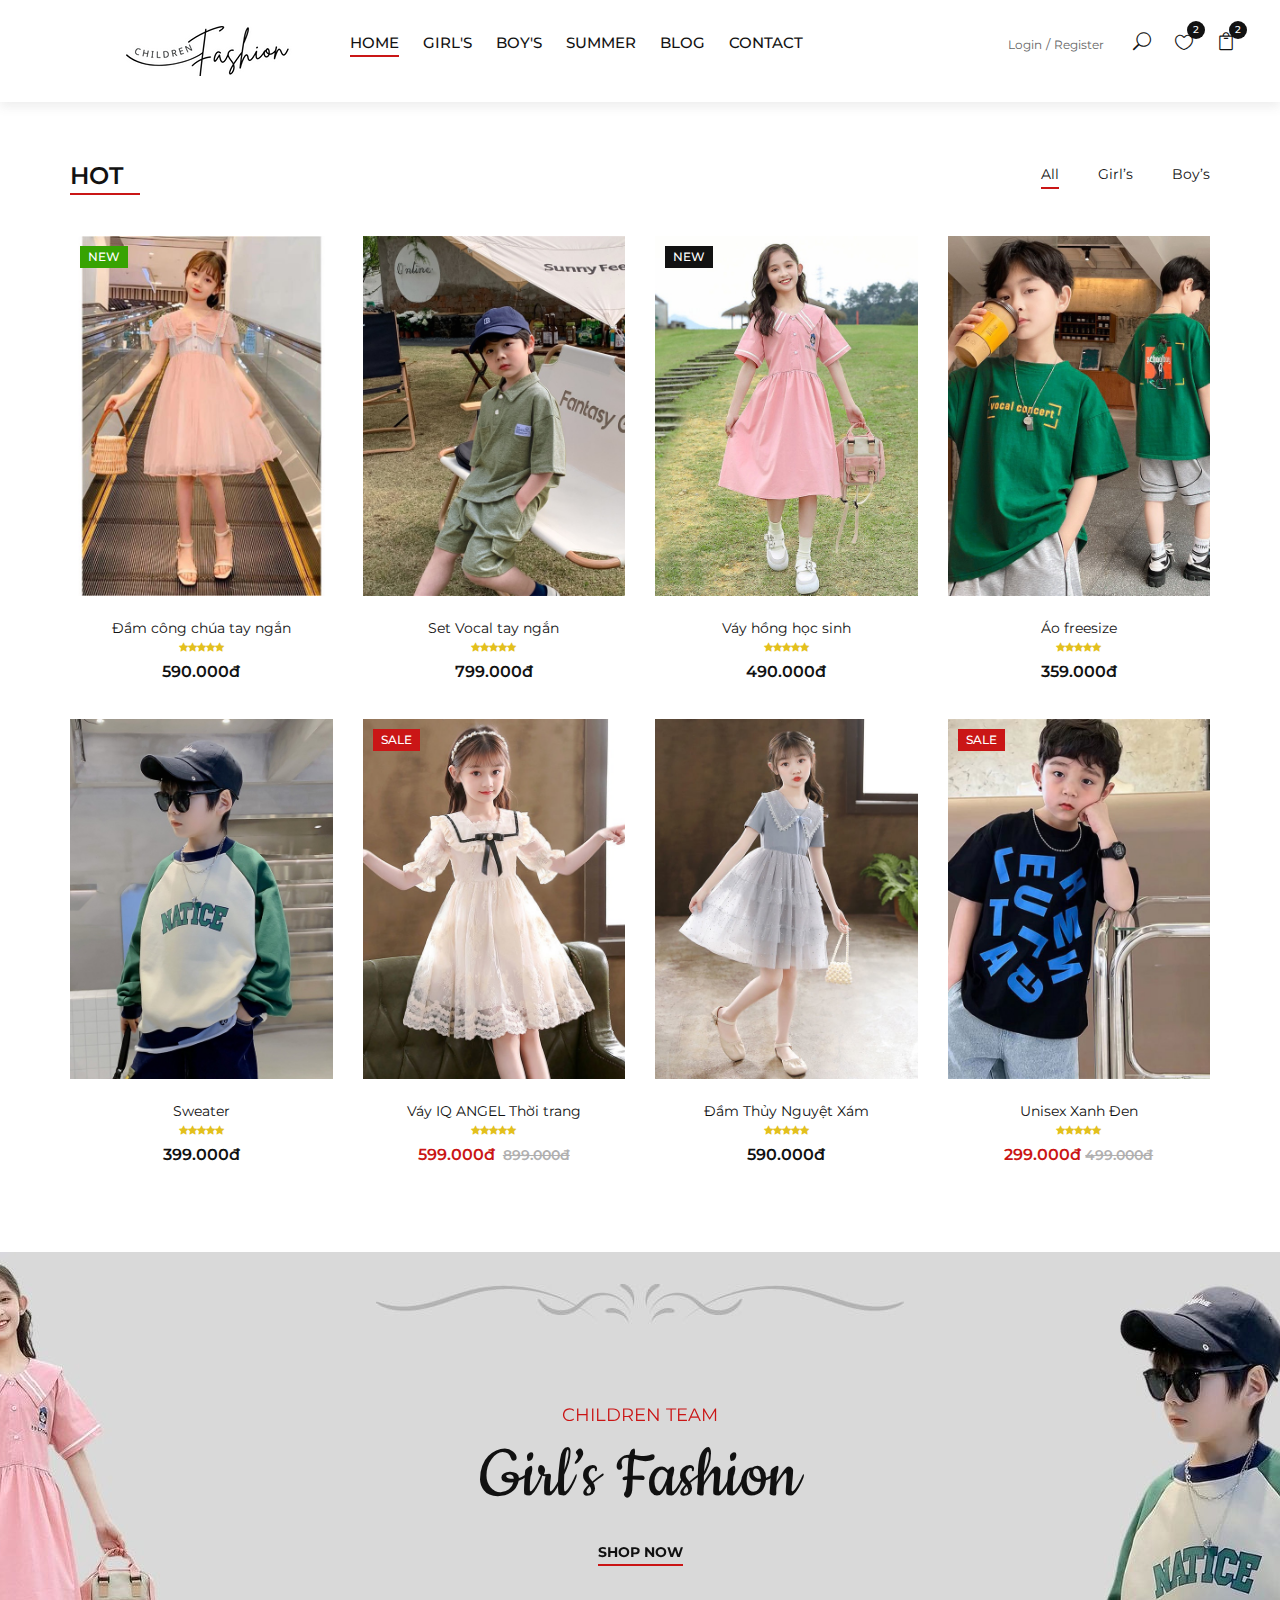
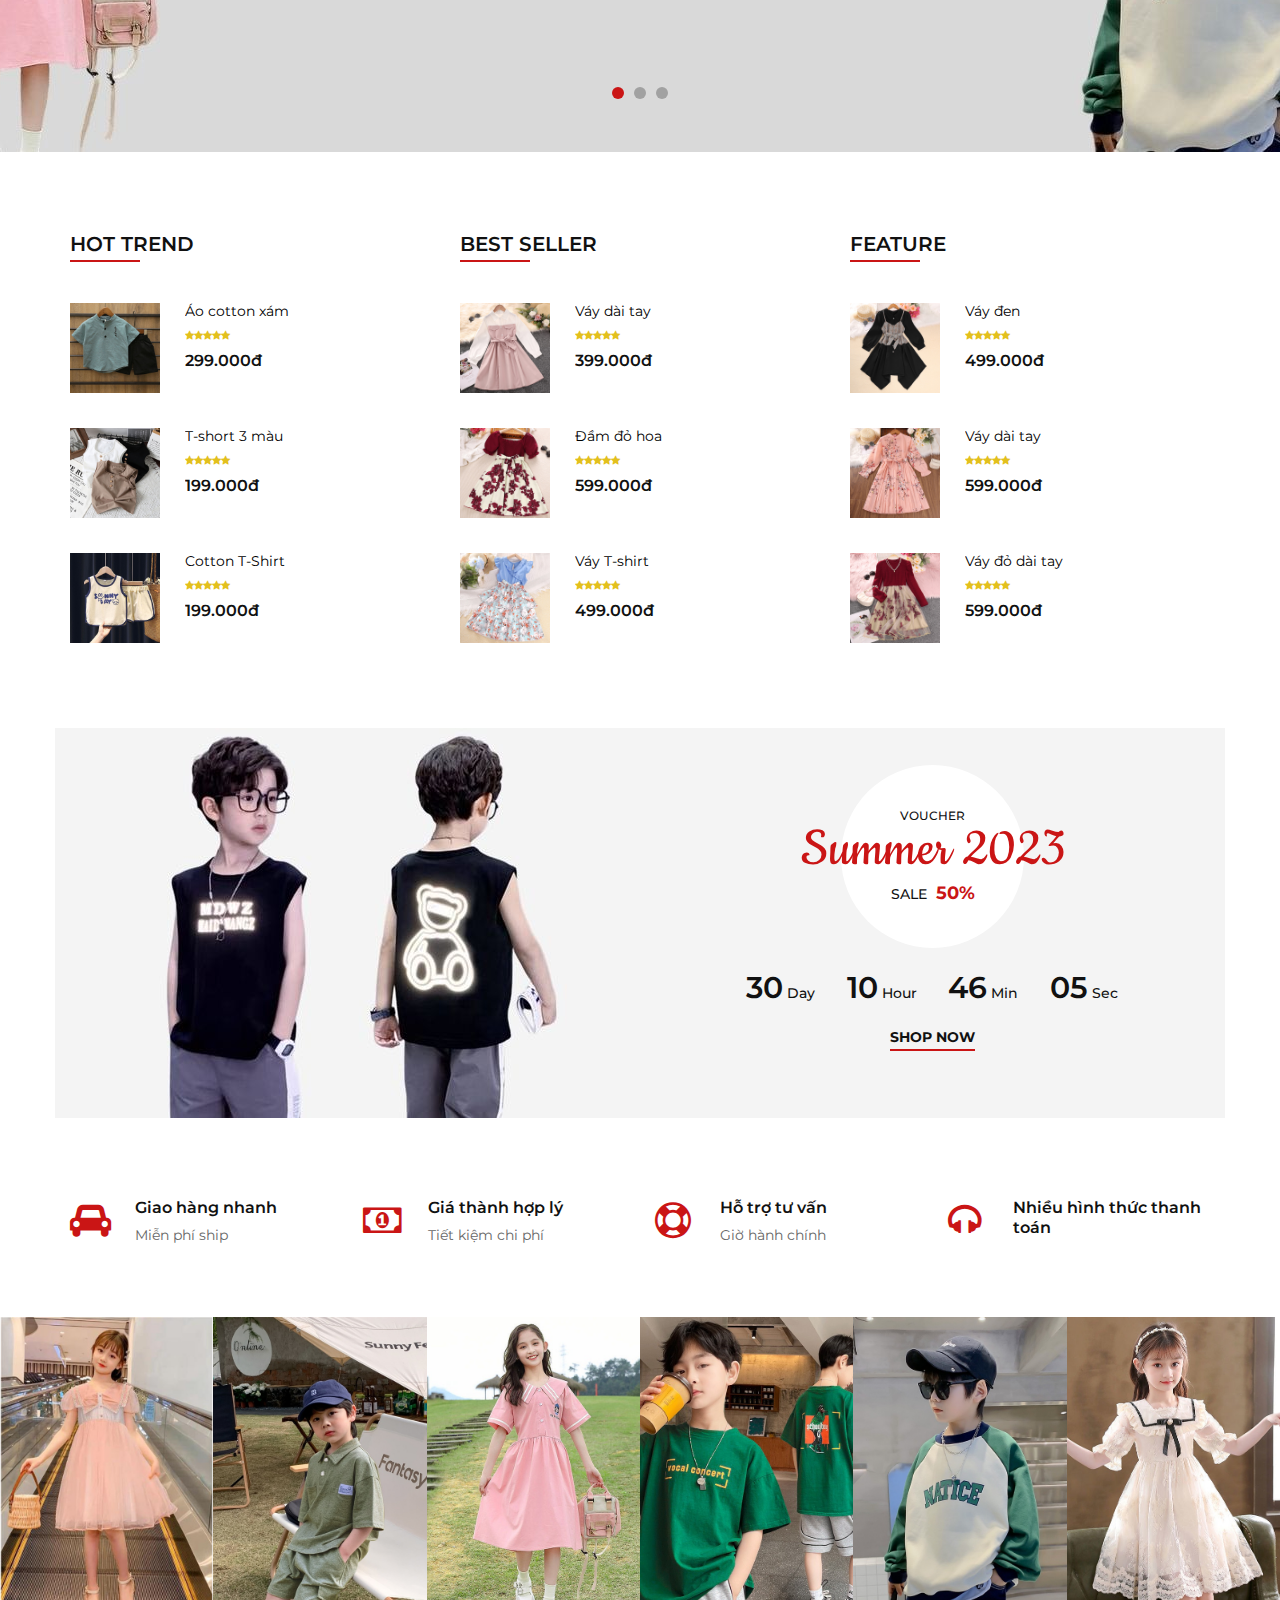
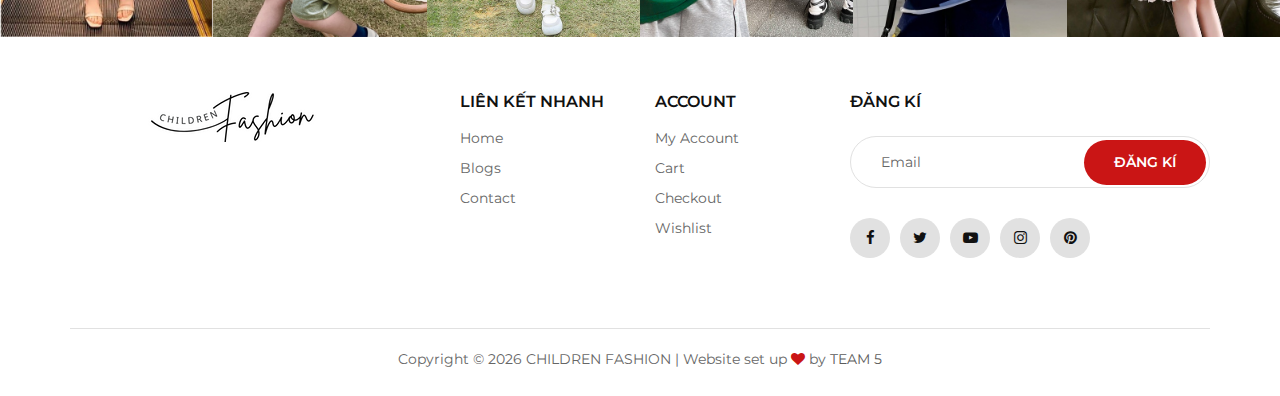
<file: index.html>
<!DOCTYPE html>
<html lang="zxx">

<head>
    <meta charset="UTF-8">
    <meta name="description" content="Ashion Template">
    <meta name="keywords" content="Ashion, unica, creative, html">
    <meta name="viewport" content="width=device-width, initial-scale=1.0">
    <meta http-equiv="X-UA-Compatible" content="ie=edge">
    <title>Home - Children Fashion</title>

    <!-- Google Font -->
    <link href="https://fonts.googleapis.com/css2?family=Cookie&display=swap" rel="stylesheet">
    <link href="https://fonts.googleapis.com/css2?family=Montserrat:wght@400;500;600;700;800;900&display=swap"
    rel="stylesheet">

    <!-- Css Styles -->
    <link rel="stylesheet" href="css/bootstrap.min.css" type="text/css">
    <link rel="stylesheet" href="css/font-awesome.min.css" type="text/css">
    <link rel="stylesheet" href="css/elegant-icons.css" type="text/css">
    <link rel="stylesheet" href="css/jquery-ui.min.css" type="text/css">
    <link rel="stylesheet" href="css/magnific-popup.css" type="text/css">
    <link rel="stylesheet" href="css/owl.carousel.min.css" type="text/css">
    <link rel="stylesheet" href="css/slicknav.min.css" type="text/css">
    <link rel="stylesheet" href="css/style.css" type="text/css">
</head>

<body>
    <!-- Page Preloder -->
    <div id="preloder">
        <div class="loader"></div>
    </div>

    <!-- Offcanvas Menu Begin -->
    <div class="offcanvas-menu-overlay"></div>
    <div class="offcanvas-menu-wrapper">
        <div class="offcanvas__close">+</div>
        <ul class="offcanvas__widget">
            <li><span class="icon_search search-switch"></span></li>
            <li><a href="#"><span class="icon_heart_alt"></span>
                <div class="tip">2</div>
            </a></li>
            <li><a href="./shop-cart.html"><span class="icon_bag_alt"></span>
                <div class="tip">2</div>
            </a></li>
        </ul>
        <div class="offcanvas__logo">
            <a href="./index.html">
                <img src="img/logo1.png" alt="">
                
            </a>
        </div>
        <div id="mobile-menu-wrap"></div>
        <div class="offcanvas__auth">
            <a href="./DangNhap.html">Login</a>
            <a href="./DangKi.html">Register</a>
        </div>
    </div>
    <!-- Offcanvas Menu End -->

    <!-- Header Section Begin -->
    <header class="header">
        <div class="container-fluid">
            <div class="row">
                <div class="col-xl-3 col-lg-2">
                    <div class="header__logo">
                        <a href="./index.html">
                            <img src="img/logo1.png" alt="">
                            
                        </a>
                    </div>
                </div>
                <div class="col-xl-6 col-lg-7">
                    <nav class="header__menu">
                        <ul>
                            <li class="active"><a href="./index.html">Home</a></li>
                            <li><a href="./shopgirl.html">Girl's</a></li>
                            <li><a href="./shopboy.html">Boy's</a></li>
                            <li><a href="./shop.html">Summer</a></li>
                            
                            <li><a href="./blog.html">Blog</a></li>
                            <li><a href="./contact.html">Contact</a></li>
                        </ul>
                    </nav>
                </div>
                <div class="col-lg-3">
                    <div class="header__right">
                        <div class="header__right__auth">
                            <a href="./DangNhap.html">Login</a>
                            <a href="./DangKi.html">Register</a>
                        </div>
                        <ul class="header__right__widget">
                            <li><span class="icon_search search-switch"></span></li>
                            <li><a href="#"><span class="icon_heart_alt"></span>
                                <div class="tip">2</div>
                            </a></li>
                            <li><a href="./shop-cart.html"><span class="icon_bag_alt"></span>
                                <div class="tip">2</div>
                            </a></li>
                        </ul>
                    </div>
                </div>
            </div>
            <div class="canvas__open">
                <i class="fa fa-bars"></i>
            </div>
        </div>
    </header>
    <!-- Header Section End -->

<!-- Product Section Begin -->
<section class="product spad">
    <div class="container">
        <div class="row">
            <div class="col-lg-4 col-md-4">
                <div class="section-title">
                    <h4>Hot</h4>
                </div>
            </div>
            <div class="col-lg-8 col-md-8">
                <ul class="filter__controls">
                    
                    <li class="active"  >All</li>
                    <li >Girl’s</li>
                    <li >Boy’s</li>
                </ul>
            </div>
        </div>
        <div class="row property__gallery">
            <div class="col-lg-3 col-md-4 col-sm-6 mix women">
                <div class="product__item">
                    <div class="product__item__pic set-bg" data-setbg="img/product/product1.jpg" >
                        <div class="label new">New</div>
                        <ul class="product__hover">
                      
                            <li><a href="img/product/product1.jpg" class="image-popup"><span class="arrow_expand"> </span></a></li>
                            <li><a href="#"><span class="icon_heart_alt"></span></a></li>
                            <li><a href="./shop-cart.html"><span class="icon_bag_alt"></span></a></li>
                        </ul>
                    </div>
                    <div class="product__item__text">
                        <h6><a href="./product-details.html">Đầm công chúa tay ngắn</a></h6>
                        <div class="rating">
                            <i class="fa fa-star"></i>
                            <i class="fa fa-star"></i>
                            <i class="fa fa-star"></i>
                            <i class="fa fa-star"></i>
                            <i class="fa fa-star"></i>
                        </div>
                        <div class="product__price" >590.000đ</div>
                    </div>
                </div>
            </div>
            <div class="col-lg-3 col-md-4 col-sm-6 mix men">
                <div class="product__item">
                    <div class="product__item__pic set-bg" data-setbg="img/product/product-2.jpg">
                        <ul class="product__hover">
                            <li><a href="img/product/product-2.jpg" class="image-popup"><span class="arrow_expand"></span></a></li>
                            <li><a href="#"><span class="icon_heart_alt"></span></a></li>
                            <li><a href="./shop-cart.html"><span class="icon_bag_alt"></span></a></li>
                        </ul>
                    </div>
                    <div class="product__item__text">
                        <h6><a href="./product-details.html">Set Vocal tay ngắn</a></h6>
                        <div class="rating">
                            <i class="fa fa-star"></i>
                            <i class="fa fa-star"></i>
                            <i class="fa fa-star"></i>
                            <i class="fa fa-star"></i>
                            <i class="fa fa-star"></i>
                        </div>
                        <div class="product__price">799.000đ</div>
                    </div>
                </div>
            </div>
            <div class="col-lg-3 col-md-4 col-sm-6 mix accessories">
                <div class="product__item">
                    <div class="product__item__pic set-bg" data-setbg="img/product/product3.jpg">
                        <div class="label stockout">NEW</div>
                        <ul class="product__hover">
                            <li><a href="img/product/product3.jpg" class="image-popup"><span class="arrow_expand"></span></a></li>
                            <li><a href="#"><span class="icon_heart_alt"></span></a></li>
                            <li><a href="./shop-cart.html"><span class="icon_bag_alt"></span></a></li>
                        </ul>
                    </div>
                    <div class="product__item__text">
                        <h6><a href="./product-details.html">Váy hồng học sinh</a></h6>
                        <div class="rating">
                            <i class="fa fa-star"></i>
                            <i class="fa fa-star"></i>
                            <i class="fa fa-star"></i>
                            <i class="fa fa-star"></i>
                            <i class="fa fa-star"></i>
                        </div>
                        <div class="product__price">490.000đ</div>
                    </div>
                </div>
            </div>
            <div class="col-lg-3 col-md-4 col-sm-6 mix cosmetic">
                <div class="product__item">
                    <div class="product__item__pic set-bg" data-setbg="img/product/product-4.jpg">
                        <ul class="product__hover">
                            <li><a href="img/product/product-4.jpg" class="image-popup"><span class="arrow_expand"></span></a></li>
                            <li><a href="#"><span class="icon_heart_alt"></span></a></li>
                            <li><a href="./shop-cart.html"><span class="icon_bag_alt"></span></a></li>
                        </ul>
                    </div>
                    <div class="product__item__text">
                        <h6><a href="./product-details.html">Áo freesize</a></h6>
                        <div class="rating">
                            <i class="fa fa-star"></i>
                            <i class="fa fa-star"></i>
                            <i class="fa fa-star"></i>
                            <i class="fa fa-star"></i>
                            <i class="fa fa-star"></i>
                        </div>
                        <div class="product__price">359.000đ</div>
                    </div>
                </div>
            </div>
            <div class="col-lg-3 col-md-4 col-sm-6 mix kid">
                <div class="product__item">
                    <div class="product__item__pic set-bg" data-setbg="img/product/product-5.jpg">
                        <ul class="product__hover">
                            <li><a href="img/product/product-5.jpg" class="image-popup"><span class="arrow_expand"></span></a></li>
                            <li><a href="#"><span class="icon_heart_alt"></span></a></li>
                            <li><a href="./shop-cart.html"><span class="icon_bag_alt"></span></a></li>
                        </ul>
                    </div>
                    <div class="product__item__text">
                        <h6><a href="./product-details.html">Sweater</a></h6>
                        <div class="rating">
                            <i class="fa fa-star"></i>
                            <i class="fa fa-star"></i>
                            <i class="fa fa-star"></i>
                            <i class="fa fa-star"></i>
                            <i class="fa fa-star"></i>
                        </div>
                        <div class="product__price">399.000đ</div>
                    </div>
                </div>
            </div>
            <div class="col-lg-3 col-md-4 col-sm-6 mix women men kid accessories cosmetic">
                <div class="product__item sale">
                    <div class="product__item__pic set-bg" data-setbg="img/product/product6.jpg">
                        <div class="label sale">Sale</div>
                        <ul class="product__hover">
                            <li><a href="img/product/product6.jpg" class="image-popup"><span class="arrow_expand"></span></a></li>
                            <li><a href="#"><span class="icon_heart_alt"></span></a></li>
                            <li><a href="./shop-cart.html"><span class="icon_bag_alt"></span></a></li>
                        </ul>
                    </div>
                    <div class="product__item__text">
                        <h6><a href="./product-details.html">Váy IQ ANGEL Thời trang</a></h6>
                        <div class="rating">
                            <i class="fa fa-star"></i>
                            <i class="fa fa-star"></i>
                            <i class="fa fa-star"></i>
                            <i class="fa fa-star"></i>
                            <i class="fa fa-star"></i>
                        </div>
                        <div class="product__price">599.000đ <span>899.000đ</span></div>
                    </div>
                </div>
            </div>
            <div class="col-lg-3 col-md-4 col-sm-6 mix women men kid accessories cosmetic">
                <div class="product__item">
                    <div class="product__item__pic set-bg" data-setbg="img/product/product-7.jpg">
                        <ul class="product__hover">
                            <li><a href="img/product/product-7.jpg" class="image-popup"><span class="arrow_expand"></span></a></li>
                            <li><a href="#"><span class="icon_heart_alt"></span></a></li>
                            <li><a href="./shop-cart.html"><span class="icon_bag_alt"></span></a></li>
                        </ul>
                    </div>
                    <div class="product__item__text">
                        <h6><a href="./product-details.html">Đầm Thủy Nguyệt Xám</a></h6>
                        <div class="rating">
                            <i class="fa fa-star"></i>
                            <i class="fa fa-star"></i>
                            <i class="fa fa-star"></i>
                            <i class="fa fa-star"></i>
                            <i class="fa fa-star"></i>
                        </div>
                        <div class="product__price">590.000đ</div>
                    </div>
                </div>
            </div>
            <div class="col-lg-3 col-md-4 col-sm-6 mix women men kid accessories cosmetic">
                <div class="product__item sale">
                    <div class="product__item__pic set-bg" data-setbg="img/product/product-8.jpg">
                        <div class="label">Sale</div>
                        <ul class="product__hover">
                            <li><a href="img/product/product-8.jpg" class="image-popup"><span class="arrow_expand"></span></a></li>
                            <li><a href="#"><span class="icon_heart_alt"></span></a></li>
                            <li><a href="./shop-cart.html"><span class="icon_bag_alt"></span></a></li>
                        </ul>
                    </div>
                    <div class="product__item__text">
                        <h6><a href="./product-details.html">Unisex Xanh Đen</a></h6>
                        <div class="rating">
                            <i class="fa fa-star"></i>
                            <i class="fa fa-star"></i>
                            <i class="fa fa-star"></i>
                            <i class="fa fa-star"></i>
                            <i class="fa fa-star"></i>
                        </div>
                        <div class="product__price">299.000đ<span>499.000đ</span></div>
                    </div>
                </div>
            </div>
        </div>
    </div>
</section>
<!-- Product Section End -->

<!-- Banner Section Begin -->
<section class="banner set-bg" data-setbg="img/banner/banner1.jpg">
    <div class="container">
        <div class="row">
            <div class="col-xl-7 col-lg-8 m-auto">
                <div class="banner__slider owl-carousel">
                    <div class="banner__item">
                        <div class="banner__text">
                            <span>Children Team</span>
                            <h1>Girl’s Fashion</h1>
                            <a href="./shopgirl.html">Shop now</a>
                        </div>
                    </div>
                    <div class="banner__item">
                        <div class="banner__text">
                            <span>Children Team</span>
                            <h1>Boy’s Fashion</h1>
                            <a href="./shopboy.html">Shop now</a>
                        </div>
                    </div>
                    <div class="banner__item">
                        <div class="banner__text">
                            <span>Children Team</span>
                            <h1>Summer Fashion</h1>
                            <a href="./shop.html">Shop now</a>
                        </div>
                    </div>
                </div>
            </div>
        </div>
    </div>
</section>
<!-- Banner Section End -->

<!-- Trend Section Begin -->
<section class="trend spad">
    <div class="container">
        <div class="row">
            <div class="col-lg-4 col-md-4 col-sm-6">
                <div class="trend__content">
                    <div class="section-title">
                        <h4>Hot Trend</h4>
                    </div>
                    <div class="trend__item">
                        <div class="trend__item__pic">
                            <img src="img/trend/ht-1.jpg" width="90px" height="90px" alt="">
                        </div>
                        <div class="trend__item__text">
                            <h6><a href="./product-details.html" style="color: black;"> Áo cotton xám</a></h6>
                            <div class="rating">
                                <i class="fa fa-star"></i>
                                <i class="fa fa-star"></i>
                                <i class="fa fa-star"></i>
                                <i class="fa fa-star"></i>
                                <i class="fa fa-star"></i>
                            </div>
                            <div class="product__price">299.000đ</div>
                        </div>
                    </div>
                    <div class="trend__item">
                        <div class="trend__item__pic">
                            <img src="img/trend/ht-2.jpg" width="90px" height="90px" alt="">
                        </div>
                        <div class="trend__item__text">
                            <h6><a href="./product-details.html" style="color: black;">T-short 3 màu</a> </h6>
                            <div class="rating">
                                <i class="fa fa-star"></i>
                                <i class="fa fa-star"></i>
                                <i class="fa fa-star"></i>
                                <i class="fa fa-star"></i>
                                <i class="fa fa-star"></i>
                            </div>
                            <div class="product__price">199.000đ</div>
                        </div>
                    </div>
                    <div class="trend__item">
                        <div class="trend__item__pic">
                            <img src="img/trend/ht-3.jpg"width="90px" height="90px" alt="">
                        </div>
                        <div class="trend__item__text">
                            <h6><a href="./product-details.html" style="color: black;">Cotton T-Shirt</a> </h6>
                            <div class="rating">
                                <i class="fa fa-star"></i>
                                <i class="fa fa-star"></i>
                                <i class="fa fa-star"></i>
                                <i class="fa fa-star"></i>
                                <i class="fa fa-star"></i>
                            </div>
                            <div class="product__price">199.000đ</div>
                        </div>
                    </div>
                </div>
            </div>
            <div class="col-lg-4 col-md-4 col-sm-6">
                <div class="trend__content">
                    <div class="section-title">
                        <h4>Best seller</h4>
                    </div>
                    <div class="trend__item">
                        <div class="trend__item__pic">
                            <img src="img/trend/bs-1.jpg"width="90px" height="90px" alt="">
                        </div>
                        <div class="trend__item__text">
                            <h6><a href="./product-details.html" style="color: black;">Váy dài tay</a> </h6>
                            <div class="rating">
                                <i class="fa fa-star"></i>
                                <i class="fa fa-star"></i>
                                <i class="fa fa-star"></i>
                                <i class="fa fa-star"></i>
                                <i class="fa fa-star"></i>
                            </div>
                            <div class="product__price">399.000đ</div>
                        </div>
                    </div>
                    <div class="trend__item">
                        <div class="trend__item__pic">
                            <img src="img/trend/bs-2.jpg" width="90px" height="90px" alt="">
                        </div>
                        <div class="trend__item__text">
                            <h6><a href="./product-details.html" style="color: black;"> Đầm đỏ hoa</a><br /></h6>
                            <div class="rating">
                                <i class="fa fa-star"></i>
                                <i class="fa fa-star"></i>
                                <i class="fa fa-star"></i>
                                <i class="fa fa-star"></i>
                                <i class="fa fa-star"></i>
                            </div>
                            <div class="product__price">599.000đ</div>
                        </div>
                    </div>
                    <div class="trend__item">
                        <div class="trend__item__pic">
                            <img src="img/trend/bs-3.jpg" width="90px" height="90px" alt="">
                        </div>
                        <div class="trend__item__text">
                            <h6><a href="./product-details.html" style="color: black;">Váy T-shirt</a> </h6>
                            <div class="rating">
                                <i class="fa fa-star"></i>
                                <i class="fa fa-star"></i>
                                <i class="fa fa-star"></i>
                                <i class="fa fa-star"></i>
                                <i class="fa fa-star"></i>
                            </div>
                            <div class="product__price">499.000đ</div>
                        </div>
                    </div>
                </div>
            </div>
            <div class="col-lg-4 col-md-4 col-sm-6">
                <div class="trend__content">
                    <div class="section-title">
                        <h4>Feature</h4>
                    </div>
                    <div class="trend__item">
                        <div class="trend__item__pic">
                            <img src="img/trend/f-1.jpg" width="90px" height="90px" alt="">
                        </div>
                        <div class="trend__item__text">
                            <h6><a href="./product-details.html" style="color: black;">Váy đen</a> </h6>
                            <div class="rating">
                                <i class="fa fa-star"></i>
                                <i class="fa fa-star"></i>
                                <i class="fa fa-star"></i>
                                <i class="fa fa-star"></i>
                                <i class="fa fa-star"></i>
                            </div>
                            <div class="product__price">499.000đ</div>
                        </div>
                    </div>
                    <div class="trend__item">
                        <div class="trend__item__pic">
                            <img src="img/trend/f-2.jpg" width="90px" height="90px" alt="">
                        </div>
                        <div class="trend__item__text">
                            <h6><a href="./product-details.html" style="color: black;">Váy dài tay</a> </h6>
                            <div class="rating">
                                <i class="fa fa-star"></i>
                                <i class="fa fa-star"></i>
                                <i class="fa fa-star"></i>
                                <i class="fa fa-star"></i>
                                <i class="fa fa-star"></i>
                            </div>
                            <div class="product__price">599.000đ</div>
                        </div>
                    </div>
                    <div class="trend__item">
                        <div class="trend__item__pic">
                            <img src="img/trend/f-3.jpg" width="90px" height="90px" alt="">
                        </div>
                        <div class="trend__item__text">
                            <h6><a href="./product-details.html" style="color: black;">Váy đỏ dài tay</a> </h6>
                            <div class="rating">
                                <i class="fa fa-star"></i>
                                <i class="fa fa-star"></i>
                                <i class="fa fa-star"></i>
                                <i class="fa fa-star"></i>
                                <i class="fa fa-star"></i>
                            </div>
                            <div class="product__price">599.000đ</div>
                        </div>
                    </div>
                </div>
            </div>
        </div>
    </div>
</section>
<!-- Trend Section End -->

<!-- Discount Section Begin -->
<section class="discount">
    <div class="container">
        <div class="row">
            <div class="col-lg-6 p-0">
                <div class="discount__pic">
                    <img src="img/discount.jpg" alt="">
                </div>
            </div>
            <div class="col-lg-6 p-0">
                <div class="discount__text">
                    <div class="discount__text__title">
                        <span>Voucher</span>
                        <h2>Summer 2023</h2>
                        <h5><span>Sale</span> 50%</h5>
                    </div>
                    <div class="discount__countdown" id="countdown-time">
                        <div class="countdown__item">
                            <span>22</span>
                            <p>Days</p>
                        </div>
                        <div class="countdown__item">
                            <span>18</span>
                            <p>Hour</p>
                        </div>
                        <div class="countdown__item">
                            <span>46</span>
                            <p>Min</p>
                        </div>
                        <div class="countdown__item">
                            <span>05</span>
                            <p>Sec</p>
                        </div>
                    </div>
                    <a href="./shop.html">Shop now</a>
                </div>
            </div>
        </div>
    </div>
</section>
<!-- Discount Section End -->

<!-- Services Section Begin -->
<section class="services spad">
    <div class="container">
        <div class="row">
            <div class="col-lg-3 col-md-4 col-sm-6">
                <div class="services__item">
                    <i class="fa fa-car"></i>
                    <h6>Giao hàng nhanh</h6>
                    <p>Miễn phí ship</p>
                </div>
            </div>
            <div class="col-lg-3 col-md-4 col-sm-6">
                <div class="services__item">
                    <i class="fa fa-money"></i>
                    <h6>Giá thành hợp lý</h6>
                    <p>Tiết kiệm chi phí</p>
                </div>
            </div>
            <div class="col-lg-3 col-md-4 col-sm-6">
                <div class="services__item">
                    <i class="fa fa-support"></i>
                    <h6>Hỗ trợ tư vấn</h6>
                    <p>Giờ hành chính</p>
                </div>
            </div>
            <div class="col-lg-3 col-md-4 col-sm-6">
                <div class="services__item">
                    <i class="fa fa-headphones"></i>
                    <h6>Nhiều hình thức thanh toán</h6>
                    <p></p>
                </div>
            </div>
        </div>
    </div>
</section>
<!-- Services Section End -->

<!-- Instagram Begin -->
<div class="instagram">
    <div class="container-fluid">
        <div class="row">
            <div class="col-lg-2 col-md-4 col-sm-4 p-0">
                <div class="instagram__item set-bg" data-setbg="img/instagram/insta1.jpg">
                    <div class="instagram__text">
                        <i class="fa fa-instagram"></i>
                        <a href="#">Team 5</a>
                    </div>
                </div>
            </div>
            <div class="col-lg-2 col-md-4 col-sm-4 p-0">
                <div class="instagram__item set-bg" data-setbg="img/instagram/insta2.jpg">
                    <div class="instagram__text">
                        <i class="fa fa-instagram"></i>
                        <a href="#">Team 5</a>
                    </div>
                </div>
            </div>
            <div class="col-lg-2 col-md-4 col-sm-4 p-0">
                <div class="instagram__item set-bg" data-setbg="img/instagram/insta3.jpg">
                    <div class="instagram__text">
                        <i class="fa fa-instagram"></i>
                         <a href="#">Team 5</a>
                    </div>
                </div>
            </div>
            <div class="col-lg-2 col-md-4 col-sm-4 p-0">
                <div class="instagram__item set-bg" data-setbg="img/instagram/insta4.jpg">
                    <div class="instagram__text">
                        <i class="fa fa-instagram"></i>
                         <a href="#">Team 5</a>
                    </div>
                </div>
            </div>
            <div class="col-lg-2 col-md-4 col-sm-4 p-0">
                <div class="instagram__item set-bg" data-setbg="img/instagram/insta5.jpg">
                    <div class="instagram__text">
                        <i class="fa fa-instagram"></i>
                         <a href="#">Team 5</a>
                    </div>
                </div>
            </div>
            <div class="col-lg-2 col-md-4 col-sm-4 p-0">
                <div class="instagram__item set-bg" data-setbg="img/instagram/insta6.jpg">
                    <div class="instagram__text">
                        <i class="fa fa-instagram"></i>
                         <a href="#">Team 5</a>
                    </div>
                </div>
            </div>
        </div>
    </div>
</div>
<!-- Instagram End -->

<!-- Footer Section Begin -->
<footer class="footer">
    <div class="container">
        <div class="row">
            <div class="col-lg-4 col-md-6 col-sm-7">
                <div class="footer__about">
                    <div class="footer__logo">
                        <a href="./index.html">
                            <img src="img/logo1.png" alt="">
                         
                        </a>
                    </div>
                
                   
                </div>
            </div>
            <div class="col-lg-2 col-md-3 col-sm-5">
                <div class="footer__widget">
                    <h6>Liên kết nhanh</h6>
                    <ul>
                        <li><a href="#">Home</a></li>
                        <li><a href="./blog.html">Blogs</a></li>
                        <li><a href="./contact.html">Contact</a></li>
                        
                    </ul>
                </div>
            </div>
            <div class="col-lg-2 col-md-3 col-sm-4">
                <div class="footer__widget">
                    <h6>Account</h6>
                    <ul>
                        <li><a href="#">My Account</a></li>
                        <li><a href="./shop-cart.html">Cart</a></li>
                        <li><a href="./checkout.html">Checkout</a></li>
                        <li><a href="#">Wishlist</a></li>
                    </ul>
                </div>
            </div>
            <div class="col-lg-4 col-md-8 col-sm-8">
                <div class="footer__newslatter">
                    <h6>Đăng kí</h6>
                    <form action="#">
                        <input type="text" placeholder="Email">
                        <button type="submit" class="site-btn">Đăng kí</button>
                    </form>
                    <div class="footer__social">
                        <a href="#"><i class="fa fa-facebook"></i></a>
                        <a href="#"><i class="fa fa-twitter"></i></a>
                        <a href="#"><i class="fa fa-youtube-play"></i></a>
                        <a href="#"><i class="fa fa-instagram"></i></a>
                        <a href="#"><i class="fa fa-pinterest"></i></a>
                    </div>
                </div>
            </div>
        </div>
        <div class="row">
            <div class="col-lg-12">
                
                <div class="footer__copyright__text">
                    <p>Copyright &copy; <script>document.write(new Date().getFullYear());</script> CHILDREN FASHION | Website set up <i class="fa fa-heart" aria-hidden="true"></i> by <a href="https://colorlib.com" target="_blank">TEAM 5</a></p>
                </div>
               
            </div>
        </div>
    </div>
</footer>
<!-- Footer Section End -->

<!-- Search Begin -->
<div class="search-model">
    <div class="h-100 d-flex align-items-center justify-content-center">
        <div class="search-close-switch">+</div>
        <form class="search-model-form">
            <input type="text" id="search-input" placeholder="Tìm kiếm...">
        </form>
    </div>
</div>
<!-- Search End -->

<!-- Js Plugins -->
<script src="js/mixitup.min.js"></script>
<script src="js/bootstrap.min.js"></script>
<script src="js/jquery-3.3.1.min.js"></script>
<script src="js/jquery.magnific-popup.min.js"></script>
<script src="js/jquery-ui.min.js"></script>
<script src="js/jquery.countdown.min.js"></script> 
<script src="js/jquery.slicknav.js"></script>
<script src="js/owl.carousel.min.js"></script>
<script src="js/jquery.nicescroll.min.js"></script>
<script src="js/main.js"></script>
</body>

</html>
</file>
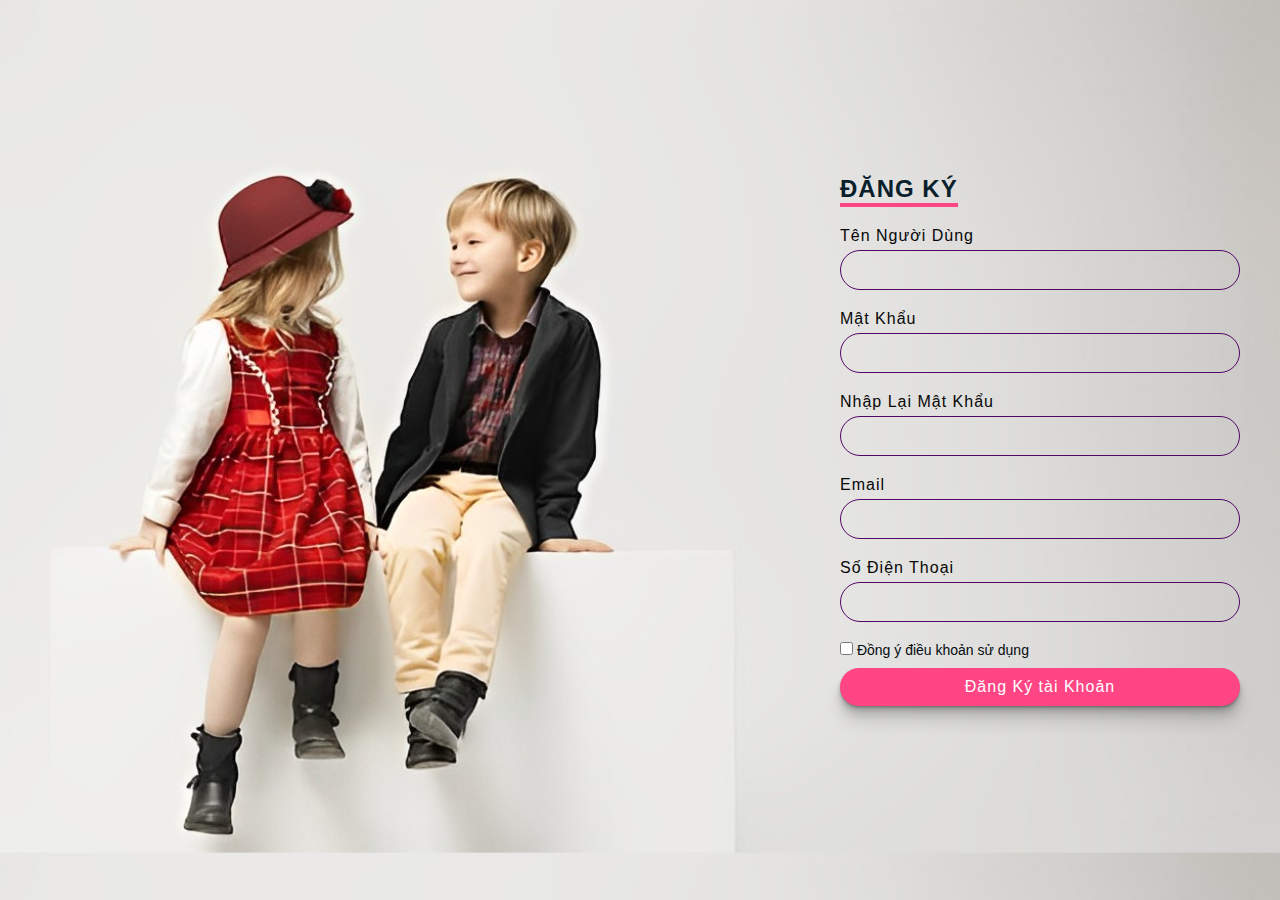
<file: DangKi.html>
<!DOCTYPE html>
 <html>
 <head>
     <meta charset="UTF-8">
     <title>Register | Children Fashion</title>
     <link rel="stylesheet" href="https://stackpath.bootstrapcdn.com/font-awesome/4.7.0/css/font-awesome.min.css">
     <style>
        *{
     margin:0;
     padding: 0;
     box-sizing: border-box;
     font-family: 'Roboto', sans-serif;
 }
section{
     position: relative;
     width: 100%;
     height: 100vh;
     display: flex;
 }
 section .noi-dung{
     display: flex;
     padding-left: 800px;
     background-image: url(BG.jpg);
     background-size:100%;
     justify-content: center;
     align-items: center;
     width: 100%;
     height: 100%;
 }
section .noi-dung .form{
     width: 400px;
 }
section .noi-dung .form h2{
     color: #08202c;
     font-weight: 700;
     font-size: 1.5em;
     text-transform: uppercase;
     margin-bottom: 20px;
     border-bottom: 4px solid #ff4584;
     display: inline-block;
     letter-spacing: 1px;
 }
 section .noi-dung .form .input-form{
     margin-bottom: 20px;
 }
section .noi-dung .form .input-form span{
     font-size: 16px;
     margin-bottom: 5px;
     display: inline-block;
     color: #070707;
     letter-spacing: 1px;
      }
section .noi-dung .form .input-form input{
     width: 100%;
     padding: 10px 20px;
     
     border: 1px solid #530567;
     font-size: 16px;
     letter-spacing: 1px;
     color: #08212d;
     background: transparent;
     border-radius: 30px;
     }
 section .noi-dung .form .input-form input[type="submit"]{
     background: #ff4584;
     color: #fff;
     outline: none;
     border: none;
     font-weight: 500;
     cursor: pointer;
     box-shadow: 0 1px 1px rgba(0,0,0,0.12),
                0 2px 2px rgba(0,0,0,0.12),
                0 4px 4px rgba(0,0,0,0.12),
               0 8px 8px rgba(0,0,0,0.12),
               0 16px 16px rgba(0,0,0,0.12);
 }
section .noi-dung .form .input-form input[type="submit"]:hover{
     background: #f53677;
 }
 section .noi-dung .form .nho-dang-nhap{
     margin-bottom: 10px;
     color: #050c0f;
     font-size: 14px;
 }
 section .noi-dung .form .input-form p{
     color: #05202e;
 }
section .noi-dung .form .input-form p a{
     color: #ff4584;
 }
 section .noi-dung .form h3{
     color: #061e2a;
     text-align: center;
     margin: 80px 0 10px;
 }
section .noi-dung .form .icon-dang-nhap{
     display: flex;
     justify-content: center;
     align-items: center;
 }
section .noi-dung .form .icon-dang-nhap li{
     list-style: none;
     cursor: pointer;
     width: 50px;
     height: 50px;
     display: flex;
     justify-content: center;
     align-items: center;
 }
 section .noi-dung .form .icon-dang-nhap li:nth-child(1){
     color: #3b5999;
 }
 section .noi-dung .form .icon-dang-nhap li:nth-child(2){
     color: #dd4b39;
 }
 section .noi-dung .form .icon-dang-nhap li:nth-child(3){
     color: #55acee;
 }
 section .noi-dung .form .icon-dang-nhap li i{
     font-size: 24px;
 }
     </style>
</head>
<body>
    <section>
        <div class="noi-dung">
            <div class="form">
                <h2>    Đăng Ký</h2>
                <form action="./DangNhap.html">
                    <div class="input-form">
                        <span>Tên Người Dùng</span>
                        <input type="text" name="">
                    </div>
                    <div class="input-form">
                        <span>Mật Khẩu</span>
                        <input type="password" name="">
                    </div>
                    <div class="input-form">
                        <span>Nhập Lại Mật Khẩu</span>
                        <input type="password" name="">
                    </div>
                    <div class="input-form">
                        <span>Email</span>
                        <input type="text" name="">
                    </div>
                    <div class="input-form">
                        <span>Số Điện Thoại</span>
                        <input type="number" name="">
                    </div>
                    <div class="nho-dang-nhap">
                        <label><input type="checkbox" name=""> Đồng ý điều khoản sử dụng</label>
                    </div>
                    <div class="input-form">
                        
                        <input type="submit" value="Đăng Ký tài Khoản">
                    </div>
                   
                </form>
            </div>
        </div>
    </section>
</body>
</html>
</file>
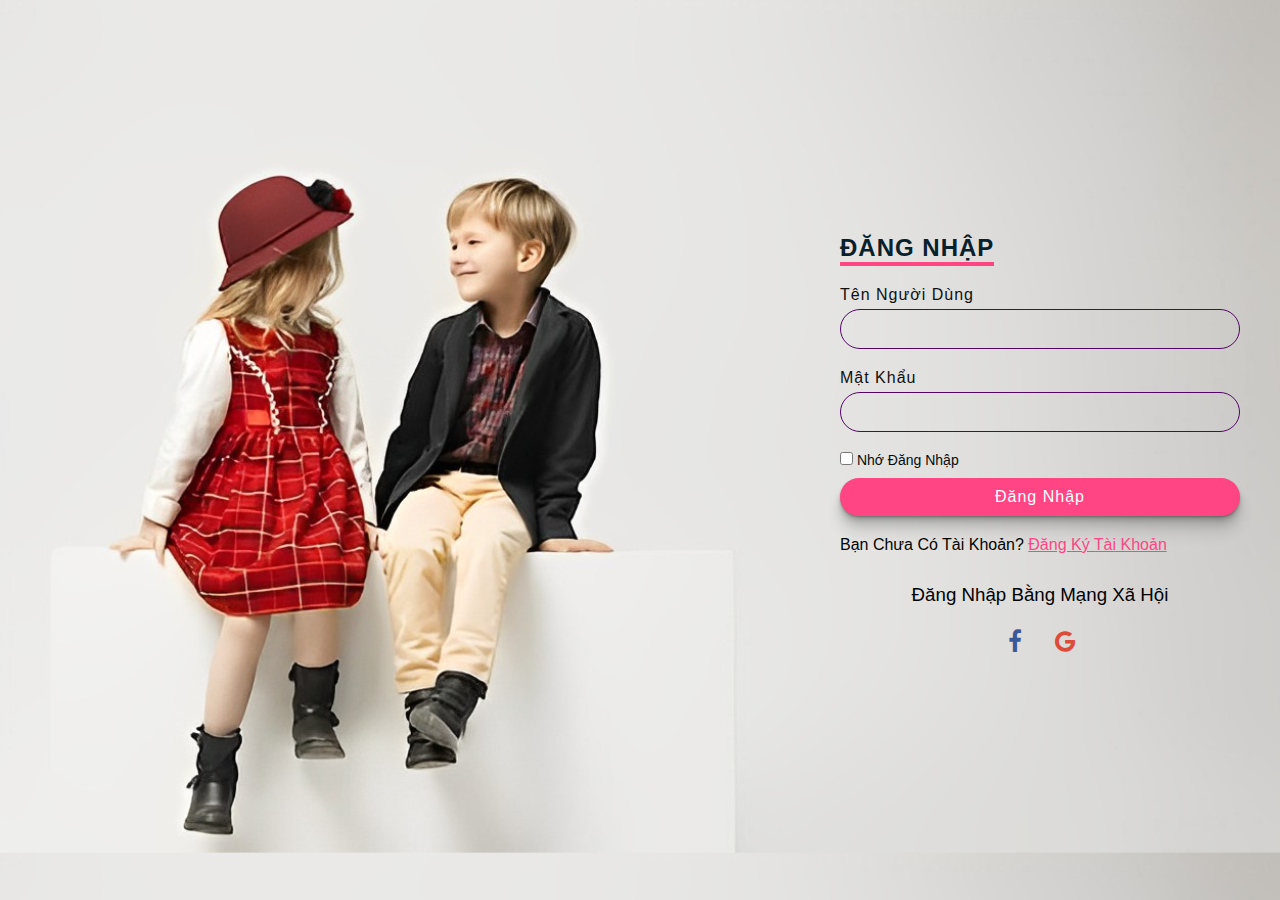
<file: DangNhap.html>
<!DOCTYPE html>
 <html>
 <head>
     <meta charset="UTF-8">
     <title>Login | Children Fashion</title>
     <link rel="stylesheet" href="https://stackpath.bootstrapcdn.com/font-awesome/4.7.0/css/font-awesome.min.css">
     <style>
        *{
     margin:0;
     padding: 0;
     box-sizing: border-box;
     font-family: 'Roboto', sans-serif;
 }
section{
     position: relative;
     width: 100%;
     height: 100vh;
     display: flex;
 }
 section .noi-dung{
     padding-left: 800px;
     display: flex;
     background-image: url(BG.jpg);
     background-size:100%;
     justify-content: center;
     align-items: center;
     width: 100%;
     height: 100%;
 }
section .noi-dung .form{
     width: 400px;
 }
section .noi-dung .form h2{
     color: #08202c;
     font-weight: 700;
     font-size: 1.5em;
     text-transform: uppercase;
     margin-bottom: 20px;
     border-bottom: 4px solid #ff4584;
     display: inline-block;
     letter-spacing: 1px;
 }
 section .noi-dung .form .input-form{
     margin-bottom: 20px;
 }
section .noi-dung .form .input-form span{
     font-size: 16px;
     margin-bottom: 5px;
     display: inline-block;
     color: #101011;
     letter-spacing: 1px;
      }
section .noi-dung .form .input-form input{
     width: 100%;
     padding: 10px 20px;
     border: 1px solid #530567;
     font-size: 16px;
     letter-spacing: 1px;
     color: #08212d;
     background: transparent;
     border-radius: 30px;
     }
 section .noi-dung .form .input-form input[type="submit"]{
     background: #ff4584;
     color: #fff;
     outline: none;
     border: none;
     font-weight: 500;
     cursor: pointer;
     box-shadow: 0 1px 1px rgba(0,0,0,0.12),
                0 2px 2px rgba(0,0,0,0.12),
                0 4px 4px rgba(0,0,0,0.12),
               0 8px 8px rgba(0,0,0,0.12),
               0 16px 16px rgba(0,0,0,0.12);
 }
section .noi-dung .form .input-form input[type="submit"]:hover{
     background: #f53677;
 }
 section .noi-dung .form .nho-dang-nhap{
     margin-bottom: 10px;
     color: #050c0f;
     font-size: 14px;
 }
 section .noi-dung .form .input-form p{
     color: #020400;
 }
section .noi-dung .form .input-form p a{
     color: #ff4584;
 }
 section .noi-dung .form h3{
     color: #010101;
     text-align: center;
     margin: 30px 0 10px;
     font-weight: 500;
 }
section .noi-dung .form .icon-dang-nhap{
     display: flex;
     justify-content: center;
     align-items: center;
 }
section .noi-dung .form .icon-dang-nhap li{
     list-style: none;
     cursor: pointer;
     width: 50px;
     height: 50px;
     display: flex;
     justify-content: center;
     align-items: center;
 }
 section .noi-dung .form .icon-dang-nhap li:nth-child(1){
     color: #3b5999;
 }
 section .noi-dung .form .icon-dang-nhap li:nth-child(2){
     color: #dd4b39;
 }
 section .noi-dung .form .icon-dang-nhap li:nth-child(3){
     color: #55acee;
 }
 section .noi-dung .form .icon-dang-nhap li i{
     font-size: 24px;
 }

     </style>
</head>
<body>
    <section>
        <div class="noi-dung">
            <div class="form">
                <h2>Đăng Nhập</h2>
                <form action="./index.html">
                    <div class="input-form">
                        <span>Tên Người Dùng</span>
                        <input type="text" name="">
                    </div>
                    <div class="input-form">
                        <span>Mật Khẩu</span>
                        <input type="password" name="">
                    </div>
                    <div class="nho-dang-nhap">
                        <label><input type="checkbox" name=""> Nhớ Đăng Nhập</label>
                    </div>
                    <div class="input-form">
                        <input type="submit" value="Đăng Nhập">
                    </div>
                    <div class="input-form">
                        <p>Bạn Chưa Có Tài Khoản? <a href="./DangKi.html">Đăng Ký Tài Khoản</a></p>
                    </div>
                </form>
                <h3>Đăng Nhập Bằng Mạng Xã Hội</h3>
                <ul class="icon-dang-nhap">
                    <li><i class="fa fa-facebook" aria-hidden="true"></i></li>
                    <li><i class="fa fa-google" aria-hidden="true"></i></li>
                </ul>
            </div>
        </div>
    </section>
</body>
</html>
</file>
<file: css/elegant-icons.css>
@font-face {
	font-family: 'ElegantIcons';
	src:url('../fonts/ElegantIcons.eot');
	src:url('../fonts/ElegantIcons.eot?#iefix') format('embedded-opentype'),
		url('../fonts/ElegantIcons.woff') format('woff'),
		url('../fonts/ElegantIcons.ttf') format('truetype'),
		url('../fonts/ElegantIcons.svg#ElegantIcons') format('svg');
	font-weight: normal;
	font-style: normal;
}

/* Use the following CSS code if you want to use data attributes for inserting your icons */
[data-icon]:before {
	font-family: 'ElegantIcons';
	content: attr(data-icon);
	speak: none;
	font-weight: normal;
	font-variant: normal;
	text-transform: none;
	line-height: 1;
	-webkit-font-smoothing: antialiased;
	-moz-osx-font-smoothing: grayscale;
}

/* Use the following CSS code if you want to have a class per icon */
/*
Instead of a list of all class selectors,
you can use the generic selector below, but it's slower:
[class*="your-class-prefix"] {
*/
.arrow_up, .arrow_down, .arrow_left, .arrow_right, .arrow_left-up, .arrow_right-up, .arrow_right-down, .arrow_left-down, .arrow-up-down, .arrow_up-down_alt, .arrow_left-right_alt, .arrow_left-right, .arrow_expand_alt2, .arrow_expand_alt, .arrow_condense, .arrow_expand, .arrow_move, .arrow_carrot-up, .arrow_carrot-down, .arrow_carrot-left, .arrow_carrot-right, .arrow_carrot-2up, .arrow_carrot-2down, .arrow_carrot-2left, .arrow_carrot-2right, .arrow_carrot-up_alt2, .arrow_carrot-down_alt2, .arrow_carrot-left_alt2, .arrow_carrot-right_alt2, .arrow_carrot-2up_alt2, .arrow_carrot-2down_alt2, .arrow_carrot-2left_alt2, .arrow_carrot-2right_alt2, .arrow_triangle-up, .arrow_triangle-down, .arrow_triangle-left, .arrow_triangle-right, .arrow_triangle-up_alt2, .arrow_triangle-down_alt2, .arrow_triangle-left_alt2, .arrow_triangle-right_alt2, .arrow_back, .icon_minus-06, .icon_plus, .icon_close, .icon_check, .icon_minus_alt2, .icon_plus_alt2, .icon_close_alt2, .icon_check_alt2, .icon_zoom-out_alt, .icon_zoom-in_alt, .icon_search, .icon_box-empty, .icon_box-selected, .icon_minus-box, .icon_plus-box, .icon_box-checked, .icon_circle-empty, .icon_circle-slelected, .icon_stop_alt2, .icon_stop, .icon_pause_alt2, .icon_pause, .icon_menu, .icon_menu-square_alt2, .icon_menu-circle_alt2, .icon_ul, .icon_ol, .icon_adjust-horiz, .icon_adjust-vert, .icon_document_alt, .icon_documents_alt, .icon_pencil, .icon_pencil-edit_alt, .icon_pencil-edit, .icon_folder-alt, .icon_folder-open_alt, .icon_folder-add_alt, .icon_info_alt, .icon_error-oct_alt, .icon_error-circle_alt, .icon_error-triangle_alt, .icon_question_alt2, .icon_question, .icon_comment_alt, .icon_chat_alt, .icon_vol-mute_alt, .icon_volume-low_alt, .icon_volume-high_alt, .icon_quotations, .icon_quotations_alt2, .icon_clock_alt, .icon_lock_alt, .icon_lock-open_alt, .icon_key_alt, .icon_cloud_alt, .icon_cloud-upload_alt, .icon_cloud-download_alt, .icon_image, .icon_images, .icon_lightbulb_alt, .icon_gift_alt, .icon_house_alt, .icon_genius, .icon_mobile, .icon_tablet, .icon_laptop, .icon_desktop, .icon_camera_alt, .icon_mail_alt, .icon_cone_alt, .icon_ribbon_alt, .icon_bag_alt, .icon_creditcard, .icon_cart_alt, .icon_paperclip, .icon_tag_alt, .icon_tags_alt, .icon_trash_alt, .icon_cursor_alt, .icon_mic_alt, .icon_compass_alt, .icon_pin_alt, .icon_pushpin_alt, .icon_map_alt, .icon_drawer_alt, .icon_toolbox_alt, .icon_book_alt, .icon_calendar, .icon_film, .icon_table, .icon_contacts_alt, .icon_headphones, .icon_lifesaver, .icon_piechart, .icon_refresh, .icon_link_alt, .icon_link, .icon_loading, .icon_blocked, .icon_archive_alt, .icon_heart_alt, .icon_star_alt, .icon_star-half_alt, .icon_star, .icon_star-half, .icon_tools, .icon_tool, .icon_cog, .icon_cogs, .arrow_up_alt, .arrow_down_alt, .arrow_left_alt, .arrow_right_alt, .arrow_left-up_alt, .arrow_right-up_alt, .arrow_right-down_alt, .arrow_left-down_alt, .arrow_condense_alt, .arrow_expand_alt3, .arrow_carrot_up_alt, .arrow_carrot-down_alt, .arrow_carrot-left_alt, .arrow_carrot-right_alt, .arrow_carrot-2up_alt, .arrow_carrot-2dwnn_alt, .arrow_carrot-2left_alt, .arrow_carrot-2right_alt, .arrow_triangle-up_alt, .arrow_triangle-down_alt, .arrow_triangle-left_alt, .arrow_triangle-right_alt, .icon_minus_alt, .icon_plus_alt, .icon_close_alt, .icon_check_alt, .icon_zoom-out, .icon_zoom-in, .icon_stop_alt, .icon_menu-square_alt, .icon_menu-circle_alt, .icon_document, .icon_documents, .icon_pencil_alt, .icon_folder, .icon_folder-open, .icon_folder-add, .icon_folder_upload, .icon_folder_download, .icon_info, .icon_error-circle, .icon_error-oct, .icon_error-triangle, .icon_question_alt, .icon_comment, .icon_chat, .icon_vol-mute, .icon_volume-low, .icon_volume-high, .icon_quotations_alt, .icon_clock, .icon_lock, .icon_lock-open, .icon_key, .icon_cloud, .icon_cloud-upload, .icon_cloud-download, .icon_lightbulb, .icon_gift, .icon_house, .icon_camera, .icon_mail, .icon_cone, .icon_ribbon, .icon_bag, .icon_cart, .icon_tag, .icon_tags, .icon_trash, .icon_cursor, .icon_mic, .icon_compass, .icon_pin, .icon_pushpin, .icon_map, .icon_drawer, .icon_toolbox, .icon_book, .icon_contacts, .icon_archive, .icon_heart, .icon_profile, .icon_group, .icon_grid-2x2, .icon_grid-3x3, .icon_music, .icon_pause_alt, .icon_phone, .icon_upload, .icon_download, .social_facebook, .social_twitter, .social_pinterest, .social_googleplus, .social_tumblr, .social_tumbleupon, .social_wordpress, .social_instagram, .social_dribbble, .social_vimeo, .social_linkedin, .social_rss, .social_deviantart, .social_share, .social_myspace, .social_skype, .social_youtube, .social_picassa, .social_googledrive, .social_flickr, .social_blogger, .social_spotify, .social_delicious, .social_facebook_circle, .social_twitter_circle, .social_pinterest_circle, .social_googleplus_circle, .social_tumblr_circle, .social_stumbleupon_circle, .social_wordpress_circle, .social_instagram_circle, .social_dribbble_circle, .social_vimeo_circle, .social_linkedin_circle, .social_rss_circle, .social_deviantart_circle, .social_share_circle, .social_myspace_circle, .social_skype_circle, .social_youtube_circle, .social_picassa_circle, .social_googledrive_alt2, .social_flickr_circle, .social_blogger_circle, .social_spotify_circle, .social_delicious_circle, .social_facebook_square, .social_twitter_square, .social_pinterest_square, .social_googleplus_square, .social_tumblr_square, .social_stumbleupon_square, .social_wordpress_square, .social_instagram_square, .social_dribbble_square, .social_vimeo_square, .social_linkedin_square, .social_rss_square, .social_deviantart_square, .social_share_square, .social_myspace_square, .social_skype_square, .social_youtube_square, .social_picassa_square, .social_googledrive_square, .social_flickr_square, .social_blogger_square, .social_spotify_square, .social_delicious_square, .icon_printer, .icon_calulator, .icon_building, .icon_floppy, .icon_drive, .icon_search-2, .icon_id, .icon_id-2, .icon_puzzle, .icon_like, .icon_dislike, .icon_mug, .icon_currency, .icon_wallet, .icon_pens, .icon_easel, .icon_flowchart, .icon_datareport, .icon_briefcase, .icon_shield, .icon_percent, .icon_globe, .icon_globe-2, .icon_target, .icon_hourglass, .icon_balance, .icon_rook, .icon_printer-alt, .icon_calculator_alt, .icon_building_alt, .icon_floppy_alt, .icon_drive_alt, .icon_search_alt, .icon_id_alt, .icon_id-2_alt, .icon_puzzle_alt, .icon_like_alt, .icon_dislike_alt, .icon_mug_alt, .icon_currency_alt, .icon_wallet_alt, .icon_pens_alt, .icon_easel_alt, .icon_flowchart_alt, .icon_datareport_alt, .icon_briefcase_alt, .icon_shield_alt, .icon_percent_alt, .icon_globe_alt, .icon_clipboard {
	font-family: 'ElegantIcons';
	speak: none;
	font-style: normal;
	font-weight: normal;
	font-variant: normal;
	text-transform: none;
	line-height: 1;
	-webkit-font-smoothing: antialiased;
}
.arrow_up:before {
	content: "\21";
}
.arrow_down:before {
	content: "\22";
}
.arrow_left:before {
	content: "\23";
}
.arrow_right:before {
	content: "\24";
}
.arrow_left-up:before {
	content: "\25";
}
.arrow_right-up:before {
	content: "\26";
}
.arrow_right-down:before {
	content: "\27";
}
.arrow_left-down:before {
	content: "\28";
}
.arrow-up-down:before {
	content: "\29";
}
.arrow_up-down_alt:before {
	content: "\2a";
}
.arrow_left-right_alt:before {
	content: "\2b";
}
.arrow_left-right:before {
	content: "\2c";
}
.arrow_expand_alt2:before {
	content: "\2d";
}
.arrow_expand_alt:before {
	content: "\2e";
}
.arrow_condense:before {
	content: "\2f";
}
.arrow_expand:before {
	content: "\30";
}
.arrow_move:before {
	content: "\31";
}
.arrow_carrot-up:before {
	content: "\32";
}
.arrow_carrot-down:before {
	content: "\33";
}
.arrow_carrot-left:before {
	content: "\34";
}
.arrow_carrot-right:before {
	content: "\35";
}
.arrow_carrot-2up:before {
	content: "\36";
}
.arrow_carrot-2down:before {
	content: "\37";
}
.arrow_carrot-2left:before {
	content: "\38";
}
.arrow_carrot-2right:before {
	content: "\39";
}
.arrow_carrot-up_alt2:before {
	content: "\3a";
}
.arrow_carrot-down_alt2:before {
	content: "\3b";
}
.arrow_carrot-left_alt2:before {
	content: "\3c";
}
.arrow_carrot-right_alt2:before {
	content: "\3d";
}
.arrow_carrot-2up_alt2:before {
	content: "\3e";
}
.arrow_carrot-2down_alt2:before {
	content: "\3f";
}
.arrow_carrot-2left_alt2:before {
	content: "\40";
}
.arrow_carrot-2right_alt2:before {
	content: "\41";
}
.arrow_triangle-up:before {
	content: "\42";
}
.arrow_triangle-down:before {
	content: "\43";
}
.arrow_triangle-left:before {
	content: "\44";
}
.arrow_triangle-right:before {
	content: "\45";
}
.arrow_triangle-up_alt2:before {
	content: "\46";
}
.arrow_triangle-down_alt2:before {
	content: "\47";
}
.arrow_triangle-left_alt2:before {
	content: "\48";
}
.arrow_triangle-right_alt2:before {
	content: "\49";
}
.arrow_back:before {
	content: "\4a";
}
.icon_minus-06:before {
	content: "\4b";
}
.icon_plus:before {
	content: "\4c";
}
.icon_close:before {
	content: "\4d";
}
.icon_check:before {
	content: "\4e";
}
.icon_minus_alt2:before {
	content: "\4f";
}
.icon_plus_alt2:before {
	content: "\50";
}
.icon_close_alt2:before {
	content: "\51";
}
.icon_check_alt2:before {
	content: "\52";
}
.icon_zoom-out_alt:before {
	content: "\53";
}
.icon_zoom-in_alt:before {
	content: "\54";
}
.icon_search:before {
	content: "\55";
}
.icon_box-empty:before {
	content: "\56";
}
.icon_box-selected:before {
	content: "\57";
}
.icon_minus-box:before {
	content: "\58";
}
.icon_plus-box:before {
	content: "\59";
}
.icon_box-checked:before {
	content: "\5a";
}
.icon_circle-empty:before {
	content: "\5b";
}
.icon_circle-slelected:before {
	content: "\5c";
}
.icon_stop_alt2:before {
	content: "\5d";
}
.icon_stop:before {
	content: "\5e";
}
.icon_pause_alt2:before {
	content: "\5f";
}
.icon_pause:before {
	content: "\60";
}
.icon_menu:before {
	content: "\61";
}
.icon_menu-square_alt2:before {
	content: "\62";
}
.icon_menu-circle_alt2:before {
	content: "\63";
}
.icon_ul:before {
	content: "\64";
}
.icon_ol:before {
	content: "\65";
}
.icon_adjust-horiz:before {
	content: "\66";
}
.icon_adjust-vert:before {
	content: "\67";
}
.icon_document_alt:before {
	content: "\68";
}
.icon_documents_alt:before {
	content: "\69";
}
.icon_pencil:before {
	content: "\6a";
}
.icon_pencil-edit_alt:before {
	content: "\6b";
}
.icon_pencil-edit:before {
	content: "\6c";
}
.icon_folder-alt:before {
	content: "\6d";
}
.icon_folder-open_alt:before {
	content: "\6e";
}
.icon_folder-add_alt:before {
	content: "\6f";
}
.icon_info_alt:before {
	content: "\70";
}
.icon_error-oct_alt:before {
	content: "\71";
}
.icon_error-circle_alt:before {
	content: "\72";
}
.icon_error-triangle_alt:before {
	content: "\73";
}
.icon_question_alt2:before {
	content: "\74";
}
.icon_question:before {
	content: "\75";
}
.icon_comment_alt:before {
	content: "\76";
}
.icon_chat_alt:before {
	content: "\77";
}
.icon_vol-mute_alt:before {
	content: "\78";
}
.icon_volume-low_alt:before {
	content: "\79";
}
.icon_volume-high_alt:before {
	content: "\7a";
}
.icon_quotations:before {
	content: "\7b";
}
.icon_quotations_alt2:before {
	content: "\7c";
}
.icon_clock_alt:before {
	content: "\7d";
}
.icon_lock_alt:before {
	content: "\7e";
}
.icon_lock-open_alt:before {
	content: "\e000";
}
.icon_key_alt:before {
	content: "\e001";
}
.icon_cloud_alt:before {
	content: "\e002";
}
.icon_cloud-upload_alt:before {
	content: "\e003";
}
.icon_cloud-download_alt:before {
	content: "\e004";
}
.icon_image:before {
	content: "\e005";
}
.icon_images:before {
	content: "\e006";
}
.icon_lightbulb_alt:before {
	content: "\e007";
}
.icon_gift_alt:before {
	content: "\e008";
}
.icon_house_alt:before {
	content: "\e009";
}
.icon_genius:before {
	content: "\e00a";
}
.icon_mobile:before {
	content: "\e00b";
}
.icon_tablet:before {
	content: "\e00c";
}
.icon_laptop:before {
	content: "\e00d";
}
.icon_desktop:before {
	content: "\e00e";
}
.icon_camera_alt:before {
	content: "\e00f";
}
.icon_mail_alt:before {
	content: "\e010";
}
.icon_cone_alt:before {
	content: "\e011";
}
.icon_ribbon_alt:before {
	content: "\e012";
}
.icon_bag_alt:before {
	content: "\e013";
}
.icon_creditcard:before {
	content: "\e014";
}
.icon_cart_alt:before {
	content: "\e015";
}
.icon_paperclip:before {
	content: "\e016";
}
.icon_tag_alt:before {
	content: "\e017";
}
.icon_tags_alt:before {
	content: "\e018";
}
.icon_trash_alt:before {
	content: "\e019";
}
.icon_cursor_alt:before {
	content: "\e01a";
}
.icon_mic_alt:before {
	content: "\e01b";
}
.icon_compass_alt:before {
	content: "\e01c";
}
.icon_pin_alt:before {
	content: "\e01d";
}
.icon_pushpin_alt:before {
	content: "\e01e";
}
.icon_map_alt:before {
	content: "\e01f";
}
.icon_drawer_alt:before {
	content: "\e020";
}
.icon_toolbox_alt:before {
	content: "\e021";
}
.icon_book_alt:before {
	content: "\e022";
}
.icon_calendar:before {
	content: "\e023";
}
.icon_film:before {
	content: "\e024";
}
.icon_table:before {
	content: "\e025";
}
.icon_contacts_alt:before {
	content: "\e026";
}
.icon_headphones:before {
	content: "\e027";
}
.icon_lifesaver:before {
	content: "\e028";
}
.icon_piechart:before {
	content: "\e029";
}
.icon_refresh:before {
	content: "\e02a";
}
.icon_link_alt:before {
	content: "\e02b";
}
.icon_link:before {
	content: "\e02c";
}
.icon_loading:before {
	content: "\e02d";
}
.icon_blocked:before {
	content: "\e02e";
}
.icon_archive_alt:before {
	content: "\e02f";
}
.icon_heart_alt:before {
	content: "\e030";
}
.icon_star_alt:before {
	content: "\e031";
}
.icon_star-half_alt:before {
	content: "\e032";
}
.icon_star:before {
	content: "\e033";
}
.icon_star-half:before {
	content: "\e034";
}
.icon_tools:before {
	content: "\e035";
}
.icon_tool:before {
	content: "\e036";
}
.icon_cog:before {
	content: "\e037";
}
.icon_cogs:before {
	content: "\e038";
}
.arrow_up_alt:before {
	content: "\e039";
}
.arrow_down_alt:before {
	content: "\e03a";
}
.arrow_left_alt:before {
	content: "\e03b";
}
.arrow_right_alt:before {
	content: "\e03c";
}
.arrow_left-up_alt:before {
	content: "\e03d";
}
.arrow_right-up_alt:before {
	content: "\e03e";
}
.arrow_right-down_alt:before {
	content: "\e03f";
}
.arrow_left-down_alt:before {
	content: "\e040";
}
.arrow_condense_alt:before {
	content: "\e041";
}
.arrow_expand_alt3:before {
	content: "\e042";
}
.arrow_carrot_up_alt:before {
	content: "\e043";
}
.arrow_carrot-down_alt:before {
	content: "\e044";
}
.arrow_carrot-left_alt:before {
	content: "\e045";
}
.arrow_carrot-right_alt:before {
	content: "\e046";
}
.arrow_carrot-2up_alt:before {
	content: "\e047";
}
.arrow_carrot-2dwnn_alt:before {
	content: "\e048";
}
.arrow_carrot-2left_alt:before {
	content: "\e049";
}
.arrow_carrot-2right_alt:before {
	content: "\e04a";
}
.arrow_triangle-up_alt:before {
	content: "\e04b";
}
.arrow_triangle-down_alt:before {
	content: "\e04c";
}
.arrow_triangle-left_alt:before {
	content: "\e04d";
}
.arrow_triangle-right_alt:before {
	content: "\e04e";
}
.icon_minus_alt:before {
	content: "\e04f";
}
.icon_plus_alt:before {
	content: "\e050";
}
.icon_close_alt:before {
	content: "\e051";
}
.icon_check_alt:before {
	content: "\e052";
}
.icon_zoom-out:before {
	content: "\e053";
}
.icon_zoom-in:before {
	content: "\e054";
}
.icon_stop_alt:before {
	content: "\e055";
}
.icon_menu-square_alt:before {
	content: "\e056";
}
.icon_menu-circle_alt:before {
	content: "\e057";
}
.icon_document:before {
	content: "\e058";
}
.icon_documents:before {
	content: "\e059";
}
.icon_pencil_alt:before {
	content: "\e05a";
}
.icon_folder:before {
	content: "\e05b";
}
.icon_folder-open:before {
	content: "\e05c";
}
.icon_folder-add:before {
	content: "\e05d";
}
.icon_folder_upload:before {
	content: "\e05e";
}
.icon_folder_download:before {
	content: "\e05f";
}
.icon_info:before {
	content: "\e060";
}
.icon_error-circle:before {
	content: "\e061";
}
.icon_error-oct:before {
	content: "\e062";
}
.icon_error-triangle:before {
	content: "\e063";
}
.icon_question_alt:before {
	content: "\e064";
}
.icon_comment:before {
	content: "\e065";
}
.icon_chat:before {
	content: "\e066";
}
.icon_vol-mute:before {
	content: "\e067";
}
.icon_volume-low:before {
	content: "\e068";
}
.icon_volume-high:before {
	content: "\e069";
}
.icon_quotations_alt:before {
	content: "\e06a";
}
.icon_clock:before {
	content: "\e06b";
}
.icon_lock:before {
	content: "\e06c";
}
.icon_lock-open:before {
	content: "\e06d";
}
.icon_key:before {
	content: "\e06e";
}
.icon_cloud:before {
	content: "\e06f";
}
.icon_cloud-upload:before {
	content: "\e070";
}
.icon_cloud-download:before {
	content: "\e071";
}
.icon_lightbulb:before {
	content: "\e072";
}
.icon_gift:before {
	content: "\e073";
}
.icon_house:before {
	content: "\e074";
}
.icon_camera:before {
	content: "\e075";
}
.icon_mail:before {
	content: "\e076";
}
.icon_cone:before {
	content: "\e077";
}
.icon_ribbon:before {
	content: "\e078";
}
.icon_bag:before {
	content: "\e079";
}
.icon_cart:before {
	content: "\e07a";
}
.icon_tag:before {
	content: "\e07b";
}
.icon_tags:before {
	content: "\e07c";
}
.icon_trash:before {
	content: "\e07d";
}
.icon_cursor:before {
	content: "\e07e";
}
.icon_mic:before {
	content: "\e07f";
}
.icon_compass:before {
	content: "\e080";
}
.icon_pin:before {
	content: "\e081";
}
.icon_pushpin:before {
	content: "\e082";
}
.icon_map:before {
	content: "\e083";
}
.icon_drawer:before {
	content: "\e084";
}
.icon_toolbox:before {
	content: "\e085";
}
.icon_book:before {
	content: "\e086";
}
.icon_contacts:before {
	content: "\e087";
}
.icon_archive:before {
	content: "\e088";
}
.icon_heart:before {
	content: "\e089";
}
.icon_profile:before {
	content: "\e08a";
}
.icon_group:before {
	content: "\e08b";
}
.icon_grid-2x2:before {
	content: "\e08c";
}
.icon_grid-3x3:before {
	content: "\e08d";
}
.icon_music:before {
	content: "\e08e";
}
.icon_pause_alt:before {
	content: "\e08f";
}
.icon_phone:before {
	content: "\e090";
}
.icon_upload:before {
	content: "\e091";
}
.icon_download:before {
	content: "\e092";
}
.social_facebook:before {
	content: "\e093";
}
.social_twitter:before {
	content: "\e094";
}
.social_pinterest:before {
	content: "\e095";
}
.social_googleplus:before {
	content: "\e096";
}
.social_tumblr:before {
	content: "\e097";
}
.social_tumbleupon:before {
	content: "\e098";
}
.social_wordpress:before {
	content: "\e099";
}
.social_instagram:before {
	content: "\e09a";
}
.social_dribbble:before {
	content: "\e09b";
}
.social_vimeo:before {
	content: "\e09c";
}
.social_linkedin:before {
	content: "\e09d";
}
.social_rss:before {
	content: "\e09e";
}
.social_deviantart:before {
	content: "\e09f";
}
.social_share:before {
	content: "\e0a0";
}
.social_myspace:before {
	content: "\e0a1";
}
.social_skype:before {
	content: "\e0a2";
}
.social_youtube:before {
	content: "\e0a3";
}
.social_picassa:before {
	content: "\e0a4";
}
.social_googledrive:before {
	content: "\e0a5";
}
.social_flickr:before {
	content: "\e0a6";
}
.social_blogger:before {
	content: "\e0a7";
}
.social_spotify:before {
	content: "\e0a8";
}
.social_delicious:before {
	content: "\e0a9";
}
.social_facebook_circle:before {
	content: "\e0aa";
}
.social_twitter_circle:before {
	content: "\e0ab";
}
.social_pinterest_circle:before {
	content: "\e0ac";
}
.social_googleplus_circle:before {
	content: "\e0ad";
}
.social_tumblr_circle:before {
	content: "\e0ae";
}
.social_stumbleupon_circle:before {
	content: "\e0af";
}
.social_wordpress_circle:before {
	content: "\e0b0";
}
.social_instagram_circle:before {
	content: "\e0b1";
}
.social_dribbble_circle:before {
	content: "\e0b2";
}
.social_vimeo_circle:before {
	content: "\e0b3";
}
.social_linkedin_circle:before {
	content: "\e0b4";
}
.social_rss_circle:before {
	content: "\e0b5";
}
.social_deviantart_circle:before {
	content: "\e0b6";
}
.social_share_circle:before {
	content: "\e0b7";
}
.social_myspace_circle:before {
	content: "\e0b8";
}
.social_skype_circle:before {
	content: "\e0b9";
}
.social_youtube_circle:before {
	content: "\e0ba";
}
.social_picassa_circle:before {
	content: "\e0bb";
}
.social_googledrive_alt2:before {
	content: "\e0bc";
}
.social_flickr_circle:before {
	content: "\e0bd";
}
.social_blogger_circle:before {
	content: "\e0be";
}
.social_spotify_circle:before {
	content: "\e0bf";
}
.social_delicious_circle:before {
	content: "\e0c0";
}
.social_facebook_square:before {
	content: "\e0c1";
}
.social_twitter_square:before {
	content: "\e0c2";
}
.social_pinterest_square:before {
	content: "\e0c3";
}
.social_googleplus_square:before {
	content: "\e0c4";
}
.social_tumblr_square:before {
	content: "\e0c5";
}
.social_stumbleupon_square:before {
	content: "\e0c6";
}
.social_wordpress_square:before {
	content: "\e0c7";
}
.social_instagram_square:before {
	content: "\e0c8";
}
.social_dribbble_square:before {
	content: "\e0c9";
}
.social_vimeo_square:before {
	content: "\e0ca";
}
.social_linkedin_square:before {
	content: "\e0cb";
}
.social_rss_square:before {
	content: "\e0cc";
}
.social_deviantart_square:before {
	content: "\e0cd";
}
.social_share_square:before {
	content: "\e0ce";
}
.social_myspace_square:before {
	content: "\e0cf";
}
.social_skype_square:before {
	content: "\e0d0";
}
.social_youtube_square:before {
	content: "\e0d1";
}
.social_picassa_square:before {
	content: "\e0d2";
}
.social_googledrive_square:before {
	content: "\e0d3";
}
.social_flickr_square:before {
	content: "\e0d4";
}
.social_blogger_square:before {
	content: "\e0d5";
}
.social_spotify_square:before {
	content: "\e0d6";
}
.social_delicious_square:before {
	content: "\e0d7";
}
.icon_printer:before {
	content: "\e103";
}
.icon_calulator:before {
	content: "\e0ee";
}
.icon_building:before {
	content: "\e0ef";
}
.icon_floppy:before {
	content: "\e0e8";
}
.icon_drive:before {
	content: "\e0ea";
}
.icon_search-2:before {
	content: "\e101";
}
.icon_id:before {
	content: "\e107";
}
.icon_id-2:before {
	content: "\e108";
}
.icon_puzzle:before {
	content: "\e102";
}
.icon_like:before {
	content: "\e106";
}
.icon_dislike:before {
	content: "\e0eb";
}
.icon_mug:before {
	content: "\e105";
}
.icon_currency:before {
	content: "\e0ed";
}
.icon_wallet:before {
	content: "\e100";
}
.icon_pens:before {
	content: "\e104";
}
.icon_easel:before {
	content: "\e0e9";
}
.icon_flowchart:before {
	content: "\e109";
}
.icon_datareport:before {
	content: "\e0ec";
}
.icon_briefcase:before {
	content: "\e0fe";
}
.icon_shield:before {
	content: "\e0f6";
}
.icon_percent:before {
	content: "\e0fb";
}
.icon_globe:before {
	content: "\e0e2";
}
.icon_globe-2:before {
	content: "\e0e3";
}
.icon_target:before {
	content: "\e0f5";
}
.icon_hourglass:before {
	content: "\e0e1";
}
.icon_balance:before {
	content: "\e0ff";
}
.icon_rook:before {
	content: "\e0f8";
}
.icon_printer-alt:before {
	content: "\e0fa";
}
.icon_calculator_alt:before {
	content: "\e0e7";
}
.icon_building_alt:before {
	content: "\e0fd";
}
.icon_floppy_alt:before {
	content: "\e0e4";
}
.icon_drive_alt:before {
	content: "\e0e5";
}
.icon_search_alt:before {
	content: "\e0f7";
}
.icon_id_alt:before {
	content: "\e0e0";
}
.icon_id-2_alt:before {
	content: "\e0fc";
}
.icon_puzzle_alt:before {
	content: "\e0f9";
}
.icon_like_alt:before {
	content: "\e0dd";
}
.icon_dislike_alt:before {
	content: "\e0f1";
}
.icon_mug_alt:before {
	content: "\e0dc";
}
.icon_currency_alt:before {
	content: "\e0f3";
}
.icon_wallet_alt:before {
	content: "\e0d8";
}
.icon_pens_alt:before {
	content: "\e0db";
}
.icon_easel_alt:before {
	content: "\e0f0";
}
.icon_flowchart_alt:before {
	content: "\e0df";
}
.icon_datareport_alt:before {
	content: "\e0f2";
}
.icon_briefcase_alt:before {
	content: "\e0f4";
}
.icon_shield_alt:before {
	content: "\e0d9";
}
.icon_percent_alt:before {
	content: "\e0da";
}
.icon_globe_alt:before {
	content: "\e0de";
}
.icon_clipboard:before {
	content: "\e0e6";
}


	.glyph {
		float: left;
		text-align: center;
		padding: .75em;
		margin: .4em 1.5em .75em 0;
		width: 6em;
text-shadow: none;
	}
        .glyph_big {
        font-size: 128px;
        color: #59c5dc;
        float: left;
        margin-right: 20px;
        }

        .glyph div { padding-bottom: 10px;}

	.glyph input {
		font-family: consolas, monospace;
		font-size: 12px;
		width: 100%;
		text-align: center;
		border: 0;
		box-shadow: 0 0 0 1px #ccc;
		padding: .2em;
                -moz-border-radius: 5px;
                -webkit-border-radius: 5px;
	}
	.centered {
		margin-left: auto;
		margin-right: auto;
	}
	.glyph .fs1 {
		font-size: 2em;
	}
</file>
<file: css/style.css>
/******************************************************************
  Template Name: Ashion
  Description: Ashion ecommerce template
  Author: Colorib
  Author URI: https://colorlib.com/
  Version: 1.0
  Created: Colorib
******************************************************************/

/*------------------------------------------------------------------
[Table of contents]

1.  Template default CSS
	1.1	Variables
	1.2	Mixins
	1.3	Flexbox
	1.4	Reset
2.  Helper Css
3.  Header Section
4.  Categories Section
5.  Product Section
6.  Banner Section
7.  Countdown Section
8.  Instagram
9.  Contact
10.  Footer Style
-------------------------------------------------------------------*/

/*----------------------------------------*/

/* Template default CSS
/*----------------------------------------*/

html,
body {
	height: 100%;
	font-family: "Montserrat", sans-serif;
	-webkit-font-smoothing: antialiased;
}

h1,
h2,
h3,
h4,
h5,
h6 {
	margin: 0;
	color: #111111;
	font-weight: 400;
	font-family: "Montserrat", sans-serif;
}

h1 {
	font-size: 70px;
}

h2 {
	font-size: 36px;
}

h3 {
	font-size: 30px;
}

h4 {
	font-size: 24px;
}

h5 {
	font-size: 18px;
}

h6 {
	font-size: 16px;
}

p {
	font-size: 14px;
	font-family: "Montserrat", sans-serif;
	color: #666666;
	font-weight: 400;
	line-height: 24px;
	margin: 0 0 15px 0;
}

img {
	max-width: 100%;
}

input:focus,
select:focus,
button:focus,
textarea:focus {
	outline: none;
}

a:hover,
a:focus {
	text-decoration: none;
	outline: none;
}

ul,
ol {
	padding: 0;
	margin: 0;
}

/*---------------------
  Helper CSS
-----------------------*/

.section-title {
	margin-bottom: 45px;
}

.section-title h4 {
	color: #111111;
	font-weight: 600;
	text-transform: uppercase;
	position: relative;
	display: inline-block;
}

.section-title h4:after {
	position: absolute;
	left: 0;
	bottom: -4px;
	height: 2px;
	width: 70px;
	background: #ca1515;
	content: "";
}

.set-bg {
	background-repeat: no-repeat;
	background-size: cover;
	background-position: top center;
}

.spad {
	padding-top: 100px;
	padding-bottom: 100px;
}

.text-white h1,
.text-white h2,
.text-white h3,
.text-white h4,
.text-white h5,
.text-white h6,
.text-white p,
.text-white span,
.text-white li,
.text-white a {
	color: #fff;
}

/* buttons */

.primary-btn {
	display: inline-block;
	font-size: 14px;
	text-transform: uppercase;
	font-weight: 600;
	padding: 12px 30px 10px;
	color: #ffffff;
	background: #ca1515;
}

.site-btn {
	font-size: 14px;
	color: #ffffff;
	background: #ca1515;
	font-weight: 600;
	border: none;
	text-transform: uppercase;
	display: inline-block;
	padding: 12px 30px;
	border-radius: 50px;
}

/* Preloder */

#preloder {
	position: fixed;
	width: 100%;
	height: 100%;
	top: 0;
	left: 0;
	z-index: 999999;
	background: #ffffff;
}

.loader {
	width: 40px;
	height: 40px;
	position: absolute;
	top: 50%;
	left: 50%;
	margin-top: -13px;
	margin-left: -13px;
	border-radius: 60px;
	animation: loader 0.8s linear infinite;
	-webkit-animation: loader 0.8s linear infinite;
}

@keyframes loader {
	0% {
		-webkit-transform: rotate(0deg);
		transform: rotate(0deg);
		border: 4px solid #f44336;
		border-left-color: transparent;
	}
	50% {
		-webkit-transform: rotate(180deg);
		transform: rotate(180deg);
		border: 4px solid #673ab7;
		border-left-color: transparent;
	}
	100% {
		-webkit-transform: rotate(360deg);
		transform: rotate(360deg);
		border: 4px solid #f44336;
		border-left-color: transparent;
	}
}

@-webkit-keyframes loader {
	0% {
		-webkit-transform: rotate(0deg);
		border: 4px solid #f44336;
		border-left-color: transparent;
	}
	50% {
		-webkit-transform: rotate(180deg);
		border: 4px solid #673ab7;
		border-left-color: transparent;
	}
	100% {
		-webkit-transform: rotate(360deg);
		border: 4px solid #f44336;
		border-left-color: transparent;
	}
}

.spacial-controls {
	position: fixed;
	width: 111px;
	height: 91px;
	top: 0;
	right: 0;
	z-index: 999;
}

.spacial-controls .search-switch {
	display: block;
	height: 100%;
	padding-top: 30px;
	background: #323232;
	text-align: center;
	cursor: pointer;
}

.search-model {
	display: none;
	position: fixed;
	width: 100%;
	height: 100%;
	left: 0;
	top: 0;
	background: #ffffff;
	z-index: 99999;
}

.search-model-form {
	padding: 0 15px;
}

.search-model-form input {
	width: 500px;
	font-size: 40px;
	border: none;
	border-bottom: 2px solid #dddddd;
	background: 0 0;
	color: #999;
}

.search-close-switch {
	position: absolute;
	width: 50px;
	height: 50px;
	background: #333;
	color: #fff;
	text-align: center;
	border-radius: 50%;
	font-size: 28px;
	line-height: 28px;
	top: 30px;
	cursor: pointer;
	-webkit-transform: rotate(45deg);
	-ms-transform: rotate(45deg);
	transform: rotate(45deg);
	display: -webkit-box;
	display: -ms-flexbox;
	display: flex;
	-webkit-box-align: center;
	-ms-flex-align: center;
	align-items: center;
	-webkit-box-pack: center;
	-ms-flex-pack: center;
	justify-content: center;
}

/*---------------------
  Header
-----------------------*/

.header {
	background: #ffffff;
	-webkit-box-shadow: 0px 5px 10px rgba(91, 91, 91, 0.1);
	box-shadow: 0px 5px 10px rgba(91, 91, 91, 0.1);
}

.header__logo {
	padding: 26px 0;
}

.header__logo a {
	display: inline-block;
}

.header__menu {
	padding: 30px 0 27px;
}

.header__menu ul li {
	list-style: none;
	display: inline-block;
	margin-right: 40px;
	position: relative;
}

.header__menu ul li.active a:after {
	-webkit-transform: scale(1);
	-ms-transform: scale(1);
	transform: scale(1);
}

.header__menu ul li:hover a:after {
	-webkit-transform: scale(1);
	-ms-transform: scale(1);
	transform: scale(1);
}

.header__menu ul li:hover .dropdown {
	top: 27px;
	opacity: 1;
	visibility: visible;
}

.header__menu ul li:last-child {
	margin-right: 0;
}

.header__menu ul li .dropdown {
	position: absolute;
	left: 0;
	top: 56px;
	width: 150px;
	background: #111111;
	text-align: left;
	padding: 2px 0;
	z-index: 9;
	opacity: 0;
	visibility: hidden;
	-webkit-transition: all, 0.3s;
	-o-transition: all, 0.3s;
	transition: all, 0.3s;
}

.header__menu ul li .dropdown li {
	display: block;
	margin-right: 0;
}

.header__menu ul li .dropdown li a {
	font-size: 14px;
	color: #ffffff;
	font-weight: 400;
	padding: 8px 20px;
	text-transform: capitalize;
}

.header__menu ul li .dropdown li a:after {
	display: none;
}

.header__menu ul li a {
	font-size: 15px;
	text-transform: uppercase;
	color: #111111;
	font-weight: 500;
	display: block;
	padding: 2px 0;
	position: relative;
}

.header__menu ul li a:after {
	position: absolute;
	left: 0;
	bottom: 0;
	width: 100%;
	height: 2px;
	background: #ca1515;
	content: "";
	-webkit-transition: all, 0.5s;
	-o-transition: all, 0.5s;
	transition: all, 0.5s;
	-webkit-transform: scale(0);
	-ms-transform: scale(0);
	transform: scale(0);
}

.header__right {
	text-align: right;
	padding: 30px 0 27px;
}

.header__right__auth {
	display: inline-block;
	margin-right: 25px;
}

.header__right__auth a {
	font-size: 12px;
	color: #666666;
	position: relative;
	margin-right: 8px;
}

.header__right__auth a:last-child {
	margin-right: 0;
}

.header__right__auth a:last-child:after {
	display: none;
}

.header__right__auth a:after {
	position: absolute;
	right: -8px;
	top: -2px;
	content: "/";
	font-size: 13px;
}

.header__right__widget {
	display: inline-block;
}

.header__right__widget li {
	list-style: none;
	display: inline-block;
	font-size: 18px;
	color: #111111;
	margin-right: 20px;
	cursor: pointer;
}

.header__right__widget li:last-child {
	margin-right: 0;
}

.header__right__widget li a {
	font-size: 18px;
	color: #111111;
	position: relative;
}

.header__right__widget li a .tip {
	position: absolute;
	right: -12px;
	top: -11px;
	height: 18px;
	width: 18px;
	background: #111111;
	font-size: 10px;
	font-weight: 500;
	color: #ffffff;
	line-height: 18px;
	text-align: center;
	border-radius: 50%;
}

.offcanvas-menu-wrapper {
	display: none;
}

.canvas__open {
	display: none;
}

/*---------------------
  Banner
-----------------------*/

.banner {
	height: 500px;
}

.banner__text span {
	font-size: 18px;
	color: #ca1515;
	text-transform: uppercase;
}

.banner__text h1 {
	font-size: 80px;
	color: #111111;
	font-family: "Cookie", cursive;
	margin-bottom: 15px;
}

.banner__text a {
	font-size: 14px;
	color: #111111;
	text-transform: uppercase;
	font-weight: 700;
	position: relative;
	padding: 0 0 3px;
	display: inline-block;
}

.banner__text a:after {
	position: absolute;
	left: 0;
	bottom: 0;
	height: 2px;
	width: 100%;
	background: #ca1515;
	content: "";
}

.banner__slider {
	text-align: center;
	padding: 150px 0 0;
}

.banner__slider.owl-carousel .owl-dots {
	position: absolute;
	left: 0;
	top: 430px;
	width: 100%;
	text-align: center;
}

.banner__slider.owl-carousel .owl-dots button {
	height: 12px;
	width: 12px;
	background: #a1a1a1;
	border-radius: 50%;
	margin-right: 10px;
}

.banner__slider.owl-carousel .owl-dots button.active {
	background: #ca1515;
}

.banner__slider.owl-carousel .owl-dots button:last-child {
	margin-right: 0;
}

/*---------------------
  Trend
-----------------------*/

.trend {
	padding-top: 80px;
	padding-bottom: 50px;
}

.trend__content .section-title h4 {
	font-size: 20px;
}

.trend__content .section-title h4:after {
	bottom: -6px;
}

.trend__item {
	overflow: hidden;
	margin-bottom: 35px;
}

.trend__item__pic {
	float: left;
	margin-right: 25px;
}

.trend__item__text {
	overflow: hidden;
}

.trend__item__text h6 {
	font-size: 14px;
	color: #111111;
	margin-bottom: 5px;
}

.trend__item__text .rating {
	line-height: 18px;
	margin-bottom: 6px;
}

.trend__item__text .rating i {
	font-size: 10px;
	color: #e3c01c;
	margin-right: -4px;
}

.trend__item__text .rating i:last-child {
	margin-right: 0;
}

.trend__item__text .product__price {
	color: #111111;
	font-weight: 600;
}

.trend__item__text .product__price span {
	font-size: 14px;
	color: #b1b0b0;
	text-decoration: line-through;
	margin-left: 4px;
}

/*---------------------
  Discount
-----------------------*/

.discount__pic img {
	min-width: 100%;
	height: 100%;
}

.discount__text {
	background: #f4f4f4;
	height: 390px;
	padding: 75px 90px 50px;
	text-align: center;
}

.discount__text a {
	font-size: 14px;
	color: #111111;
	text-transform: uppercase;
	font-weight: 700;
	position: relative;
	padding: 0 0 3px;
	display: inline-block;
}

.discount__text a:after {
	position: absolute;
	left: 0;
	bottom: 0;
	height: 2px;
	width: 100%;
	background: #ca1515;
	content: "";
}

.discount__text__title {
	text-align: center;
	position: relative;
	z-index: 1;
	margin-bottom: 60px;
}

.discount__text__title:after {
	position: absolute;
	left: 50%;
	top: -38px;
	height: 183px;
	width: 183px;
	background: #ffffff;
	content: "";
	border-radius: 50%;
	z-index: -1;
	margin-left: -91.5px;
}

.discount__text__title span {
	font-size: 12px;
	color: #111111;
	font-weight: 500;
	text-transform: uppercase;
}

.discount__text__title h2 {
	font-size: 60px;
	color: #ca1515;
	font-family: "Cookie", cursive;
	line-height: 46px;
	margin-bottom: 10px;
}

.discount__text__title h5 {
	color: #ca1515;
	font-weight: 700;
}

.discount__text__title h5 span {
	font-size: 14px;
	color: #111111;
	margin-right: 4px;
}

.discount__countdown {
	text-align: center;
	margin-bottom: 10px;
}

.countdown__item {
	margin-bottom: 15px;
	float: left;
	width: 25%;
}

.countdown__item:last-child {
	margin-right: 0;
}

.countdown__item span {
	font-size: 30px;
	font-weight: 600;
	color: #111111;
	display: inline-block;
}

.countdown__item p {
	color: #111111;
	margin-bottom: 0;
	display: inline-block;
	font-weight: 500;
}

/*---------------------
  Services
-----------------------*/

.services {
	padding-top: 80px;
	padding-bottom: 50px;
}

.services__item {
	padding-left: 65px;
	position: relative;
	margin-bottom: 20px;
}

.services__item i {
	font-size: 36px;
	color: #ca1515;
	position: absolute;
	left: 0;
	top: 4px;
}

.services__item h6 {
	color: #111111;
	font-weight: 600;
	margin-bottom: 5px;
}

.services__item p {
	margin-bottom: 0;
}

/*---------------------
  Instagram
-----------------------*/

.instagram__item {
	height: 320px;
	display: -webkit-box;
	display: -ms-flexbox;
	display: flex;
	-webkit-box-align: center;
	-ms-flex-align: center;
	align-items: center;
	-webkit-box-pack: center;
	-ms-flex-pack: center;
	justify-content: center;
	position: relative;
	z-index: 1;
}

.instagram__item:hover:after {
	opacity: 1;
}

.instagram__item:hover .instagram__text {
	opacity: 1;
	visibility: visible;
}

.instagram__item:after {
	position: absolute;
	left: 0;
	top: 0;
	height: 100%;
	width: 100%;
	background: rgba(255, 255, 255, 0.9);
	content: "";
	opacity: 0;
	z-index: -1;
	-webkit-transition: all, 0.3s;
	-o-transition: all, 0.3s;
	transition: all, 0.3s;
}

.instagram__text {
	text-align: center;
	opacity: 0;
	visibility: hidden;
	-webkit-transition: all, 0.3s;
	-o-transition: all, 0.3s;
	transition: all, 0.3s;
}

.instagram__text i {
	font-size: 30px;
	color: #0d0d0d;
}

.instagram__text a {
	font-size: 16px;
	color: #0d0d0d;
	font-weight: 500;
	display: block;
	margin-top: 10px;
}

/*---------------------
  Footer
-----------------------*/

.footer {
	padding-top: 55px;
}

.footer__about {
	margin-bottom: 30px;
}

.footer__about p {
	margin-bottom: 20px;
}

.footer__logo {
	margin-bottom: 20px;
}

.footer__payment a {
	margin-right: 6px;
	margin-bottom: 10px;
	display: inline-block;
}

.footer__payment a:last-child {
	margin-right: 0;
}

.footer__widget {
	margin-bottom: 30px;
}

.footer__widget h6 {
	color: #111111;
	font-weight: 600;
	text-transform: uppercase;
	margin-bottom: 12px;
}

.footer__widget ul li {
	list-style: none;
}

.footer__widget ul li a {
	font-size: 14px;
	color: #666666;
	line-height: 30px;
}

.footer__newslatter {
	margin-bottom: 30px;
}

.footer__newslatter h6 {
	color: #111111;
	font-weight: 600;
	text-transform: uppercase;
	margin-bottom: 25px;
}

.footer__newslatter form {
	position: relative;
	margin-bottom: 30px;
}

.footer__newslatter form input {
	height: 52px;
	width: 100%;
	border: 1px solid #e1e1e1;
	border-radius: 50px;
	padding-left: 30px;
	font-size: 14px;
	color: #666666;
}

.footer__newslatter form input::-webkit-input-placeholder {
	color: #666666;
}

.footer__newslatter form input::-moz-placeholder {
	color: #666666;
}

.footer__newslatter form input:-ms-input-placeholder {
	color: #666666;
}

.footer__newslatter form input::-ms-input-placeholder {
	color: #666666;
}

.footer__newslatter form input::placeholder {
	color: #666666;
}

.footer__newslatter form button {
	position: absolute;
	right: 4px;
	top: 4px;
}

.footer__social a {
	display: inline-block;
	height: 40px;
	width: 40px;
	background: #e1e1e1;
	font-size: 15px;
	color: #111111;
	line-height: 40px;
	text-align: center;
	border-radius: 50%;
	margin-right: 6px;
	margin-bottom: 5px;
}

.footer__social a:last-child {
	margin-right: 0;
}

.footer__copyright__text {
	border-top: 1px solid #e1e1e1;
	padding: 18px 0 25px;
	text-align: center;
	margin-top: 35px;
}

.footer__copyright__text p {
	margin-bottom: 0;
}

.footer__copyright__text a {
	color: #5C5C5C;
}

.footer__copyright__text i {
	color: #ca1515;
}

.footer__copyright__text a:hover {
	color: #ca1515;
}

/*---------------------
  Breadcrumb
-----------------------*/

.breadcrumb-option {
	padding-top: 35px;
}

.breadcrumb__links a {
	font-size: 15px;
	font-weight: 500;
	color: #111111;
	margin-right: 18px;
	display: inline-block;
	position: relative;
}

.breadcrumb__links a:after {
	position: absolute;
	right: -14px;
	top: 0;
	content: "";
	font-family: "FontAwesome";
}

.breadcrumb__links a i {
	margin-right: 5px;
}

.breadcrumb__links span {
	font-size: 15px;
	font-weight: 500;
	color: #888888;
	display: inline-block;
}

/*---------------------
  Categories
-----------------------*/

.categories {
	overflow: hidden;
	margin-top: 10px;
}

.categories .container-fluid {
	padding-right: 5px;
}

.categories__item {
	height: 314px;
	display: -webkit-box;
	display: -ms-flexbox;
	display: flex;
	-webkit-box-align: center;
	-ms-flex-align: center;
	align-items: center;
	padding-left: 30px;
	margin-bottom: 10px;
	margin-right: 10px;
}

.categories__item.categories__large__item {
	height: 638px;
	padding-left: 70px;
}

.categories__item.categories__large__item .categories__text {
	max-width: 480px;
}

.categories__item.categories__large__item .categories__text p {
	margin-bottom: 15px;
}

.categories__text h1 {
	font-family: "Cookie", cursive;
	color: #111111;
	margin-bottom: 5px;
}

.categories__text h4 {
	color: #111111;
	font-weight: 700;
}

.categories__text p {
	margin-bottom: 10px;
}

.categories__text a {
	font-size: 14px;
	color: #111111;
	text-transform: uppercase;
	font-weight: 600;
	position: relative;
	padding: 0 0 3px;
	display: inline-block;
}

.categories__text a:after {
	position: absolute;
	left: 0;
	bottom: 0;
	height: 2px;
	width: 100%;
	background: #ca1515;
	content: "";
}

/*---------------------
  Product
-----------------------*/

.product {
	padding-top: 60px;
	padding-bottom: 50px;
}

.filter__controls {
	text-align: right;
	margin-bottom: 50px;
}

.filter__controls li {
	font-size: 14px;
	list-style: none;
	display: inline-block;
	color: #111111;
	margin-right: 35px;
	position: relative;
	cursor: pointer;
}

.filter__controls li.active:after {
	opacity: 1;
}

.filter__controls li:after {
	position: absolute;
	left: 0;
	bottom: -4px;
	height: 2px;
	width: 100%;
	background: #ca1515;
	content: "";
	opacity: 0;
}

.filter__controls li:last-child {
	margin-right: 0;
}

.product__item {
	margin-bottom: 35px;
}

.product__item:hover .product__hover li {
	opacity: 1;
	top: 0;
}

.product__item.sale .product__item__pic .label {
	background: #ca1515;
}

.product__item.sale .product__item__text .product__price {
	color: #ca1515;
}

.product__item__pic {
	height: 360px;
	position: relative;
	overflow: hidden;
}

.product__item__pic .label {
	font-size: 12px;
	color: #ffffff;
	font-weight: 500;
	display: inline-block;
	padding: 2px 8px;
	text-transform: uppercase;
	position: absolute;
	left: 10px;
	top: 10px;
}

.product__item__pic .label.new {
	background: #36a300;
}

.product__item__pic .label.stockout {
	background: #111111;
}

.product__item__pic .label.stockblue {
	background: #0066bd !important;
}

.product__item__pic .label.sale {
	background: #ca1515;
}

.product__hover {
	position: absolute;
	left: 0;
	width: 100%;
	bottom: 30px;
	text-align: center;
}

.product__hover li {
	list-style: none;
	display: inline-block;
	margin-right: 10px;
	position: relative;
	top: 100px;
	opacity: 0;
}

.product__hover li:nth-child(1) {
	-webkit-transition: all 0.4s ease 0.1s;
	-o-transition: all 0.4s ease 0.1s;
	transition: all 0.4s ease 0.1s;
}

.product__hover li:nth-child(2) {
	-webkit-transition: all 0.4s ease 0.15s;
	-o-transition: all 0.4s ease 0.15s;
	transition: all 0.4s ease 0.15s;
}

.product__hover li:nth-child(3) {
	-webkit-transition: all 0.4s ease 0.2s;
	-o-transition: all 0.4s ease 0.2s;
	transition: all 0.4s ease 0.2s;
}

.product__hover li:last-child {
	margin-right: 0;
}

.product__hover li:hover a {
	background: #ca1515;
}

.product__hover li:hover a span {
	color: #ffffff;
	-webkit-transform: rotate(360deg);
	-ms-transform: rotate(360deg);
	transform: rotate(360deg);
}

.product__hover li a {
	font-size: 18px;
	color: #111111;
	display: block;
	height: 45px;
	width: 45px;
	background: #ffffff;
	line-height: 48px;
	text-align: center;
	border-radius: 50%;
	-webkit-transition: all, 0.5s;
	-o-transition: all, 0.5s;
	transition: all, 0.5s;
}

.product__hover li a span {
	position: relative;
	-webkit-transform: rotate(0);
	-ms-transform: rotate(0);
	transform: rotate(0);
	-webkit-transition: all, 0.3s;
	-o-transition: all, 0.3s;
	transition: all, 0.3s;
	display: inline-block;
}

.product__item__text {
	text-align: center;
	padding-top: 22px;
}

.product__item__text h6 a {
	font-size: 14px;
	color: #111111;
}

.product__item__text .rating {
	line-height: 18px;
	margin-bottom: 5px;
}

.product__item__text .rating i {
	font-size: 10px;
	color: #e3c01c;
	margin-right: -4px;
}

.product__item__text .rating i:last-child {
	margin-right: 0;
}

.product__item__text .product__price {
	color: #111111;
	font-weight: 600;
}

.product__item__text .product__price span {
	font-size: 14px;
	color: #b1b0b0;
	text-decoration: line-through;
	margin-left: 4px;
}

/*---------------------
  Shop
-----------------------*/

.shop {
	padding-top: 70px;
	padding-bottom: 80px;
}

.sidebar__categories {
	margin-bottom: 50px;
}

.sidebar__categories .section-title {
	margin-bottom: 35px;
}

.sidebar__categories .section-title h4 {
	font-size: 18px;
}

.categories__accordion .card {
	border: none;
	border-radius: 0;
	padding-bottom: 12px;
	border-bottom: 1px solid #f2f2f2 !important;
	margin-bottom: 12px;
}

.categories__accordion .card:last-child {
	padding-bottom: 0;
	margin-bottom: 0;
	border-bottom: none !important;
}

.categories__accordion .card-heading {
	cursor: pointer;
}

.categories__accordion .card-heading a {
	font-size: 14px;
	font-weight: 500;
	color: #111111;
	display: block;
}

.categories__accordion .card-body {
	padding-left: 0;
	padding-top: 6px;
	padding-bottom: 0;
}

.categories__accordion .card-body li {
	list-style: none;
	position: relative;
	padding-left: 16px;
}

.categories__accordion .card-body li:before {
	position: absolute;
	left: 4px;
	top: 14px;
	height: 1px;
	width: 4px;
	background: #666666;
	content: "";
}

.categories__accordion .card-body li a {
	font-size: 14px;
	color: #666666;
	line-height: 30px;
}

.categories__accordion .card-heading a:after,
.categories__accordion .card-heading>a.active[aria-expanded=false]:after {
	content: "";
	font-size: 14px;
	font-family: "FontAwesome";
	color: #666666;
	position: absolute;
	right: 30px;
	top: 0px;
}

.categories__accordion .card-heading.active a:after {
	content: "";
	font-size: 14px;
	font-family: "FontAwesome";
	color: #666666;
	position: absolute;
	right: 30px;
	top: -1px;
}

.categories__accordion .card-heading a[aria-expanded=true]:after,
.categories__accordion .card-heading>a.active:after {
	content: "";
	font-size: 14px;
	font-family: "FontAwesome";
	color: #666666;
	position: absolute;
	right: 30px;
	top: -1px;
}

.sidebar__filter {
	position: relative;
	margin-bottom: 60px;
}

.sidebar__filter .section-title {
	margin-bottom: 50px;
}

.sidebar__filter .section-title h4 {
	font-size: 18px;
}

.sidebar__filter a {
	font-size: 14px;
	color: #0d0d0d;
	text-transform: uppercase;
	letter-spacing: 2px;
	font-weight: 700;
	display: inline-block;
	padding: 5px 16px 5px 24px;
	border: 2px solid #ff0000;
	position: absolute;
	right: 0;
	bottom: -5px;
	border-radius: 2px;
}

.filter-range-wrap .range-slider .price-input {
	position: relative;
}

.filter-range-wrap .range-slider .price-input p {
	font-size: 16px;
	color: #0d0d0d;
	font-weight: 500;
	display: inline-block;
	margin-bottom: 0;
}

.filter-range-wrap .range-slider .price-input:after {
	position: absolute;
	left: 70px;
	top: 12px;
	height: 1px;
	width: 5px;
	background: #0d0d0d;
	content: "";
}

.filter-range-wrap .range-slider .price-input input {
	font-size: 16px;
	color: #0d0d0d;
	max-width: 16%;
	border: none;
}

.filter-range-wrap .range-slider .price-input input:nth-child(1) {
	margin-right: 28px;
}

.filter-range-wrap .price-range {
	border-radius: 0;
	margin-bottom: 28px;
}

.filter-range-wrap .price-range.ui-widget-content {
	border: none;
	background: rgba(0, 0, 0, 0.1);
	height: 5px;
}

.filter-range-wrap .price-range.ui-widget-content .ui-slider-handle {
	height: 14px;
	width: 14px;
	border-radius: 50%;
	background: #ca1515;
	border: none;
	outline: none;
	cursor: pointer;
}

.filter-range-wrap .price-range .ui-slider-range {
	background: #ca1515;
	border-radius: 0;
}

.sidebar__sizes,
.sidebar__color {
	margin-bottom: 40px;
}

.sidebar__sizes .section-title,
.sidebar__color .section-title {
	margin-bottom: 35px;
}

.sidebar__sizes .section-title h4,
.sidebar__color .section-title h4 {
	font-size: 18px;
}

.sidebar__sizes .size__list label,
.sidebar__color .size__list label {
	display: block;
	padding-left: 20px;
	font-size: 14px;
	text-transform: uppercase;
	color: #444444;
	position: relative;
	cursor: pointer;
}

.sidebar__sizes .size__list label input,
.sidebar__color .size__list label input {
	position: absolute;
	visibility: hidden;
}

.sidebar__sizes .size__list label input:checked~.checkmark,
.sidebar__color .size__list label input:checked~.checkmark {
	border-color: #ca1515;
}

.sidebar__sizes .size__list label input:checked~.checkmark:after,
.sidebar__color .size__list label input:checked~.checkmark:after {
	border-color: #ca1515;
	opacity: 1;
}

.sidebar__sizes .size__list label .checkmark,
.sidebar__color .size__list label .checkmark {
	position: absolute;
	left: 0;
	top: 4px;
	height: 10px;
	width: 10px;
	border: 1px solid #444444;
	border-radius: 2px;
}

.sidebar__sizes .size__list label .checkmark:after,
.sidebar__color .size__list label .checkmark:after {
	position: absolute;
	left: 0px;
	top: -2px;
	width: 11px;
	height: 5px;
	border: solid #ffffff;
	border-width: 1.5px 1.5px 0px 0px;
	-webkit-transform: rotate(127deg);
	-ms-transform: rotate(127deg);
	transform: rotate(127deg);
	opacity: 0;
	content: "";
}

.sidebar__color .color__list label {
	text-transform: capitalize;
}

.pagination__option a {
	display: inline-block;
	height: 40px;
	width: 40px;
	border: 1px solid #f2f2f2;
	border-radius: 50%;
	font-size: 14px;
	color: #111111;
	font-weight: 600;
	line-height: 40px;
	text-align: center;
	-webkit-transition: all, 0.3s;
	-o-transition: all, 0.3s;
	transition: all, 0.3s;
	margin-right: 6px;
}

.pagination__option a:last-child {
	margin-right: 0;
}

.pagination__option a i {
	font-weight: 600;
}

.pagination__option a:hover {
	background: #0d0d0d;
	border-color: #0d0d0d;
	color: #ffffff;
}

/*---------------------
  Product Details
-----------------------*/

.product-details {
	padding-top: 70px;
	padding-bottom: 50px;
}

.product__details__pic {
	overflow: hidden;
}

.product__details__pic__left {
	width: 22%;
	max-height: 574px;
	float: left;
	overflow-y: auto;
}

.product__details__pic__left .pt {
	display: block;
	margin-bottom: 20px;
	cursor: pointer;
	position: relative;
}

.product__details__pic__left .pt::after {
	content: "";
	position: absolute;
	width: 100%;
	height: 100%;
	left: 0;
	top: 0;
	background: #000;
	opacity: 0;
	-webkit-transition: all 0.3s;
	-o-transition: all 0.3s;
	transition: all 0.3s;
}

.product__details__pic__left .pt.active::after {
	opacity: 0.3;
}

.product__details__pic__left .pt:last-child {
	margin-bottom: 0;
}

.product__details__pic__left .pt img {
	min-width: 100%;
}

.product__details__slider__content {
	width: calc(78% - 20px);
	float: left;
	margin-left: 20px;
}

.product__details__pic__slider.owl-carousel .owl-nav button {
	position: absolute;
	left: 10px;
	top: 50%;
	font-size: 22px;
	color: #111111;
	width: 40px;
	height: 40px;
	background: rgba(255, 255, 255, 0.7);
	border-radius: 50%;
	line-height: 44px;
	text-align: center;
	margin-top: -20px;
}

.product__details__pic__slider.owl-carousel .owl-nav button.owl-next {
	left: auto;
	right: 10px;
}

.product__details__text h3 {
	color: #111111;
	font-weight: 600;
	text-transform: uppercase;
	margin-bottom: 12px;
}

.product__details__text h3 span {
	display: block;
	font-size: 14px;
	color: #444444;
	text-transform: none;
	font-weight: 400;
	margin-top: 5px;
}

.product__details__text .rating {
	margin-bottom: 16px;
}

.product__details__text .rating i {
	font-size: 12px;
	color: #e3c01c;
	margin-right: -4px;
}

.product__details__text .rating span {
	font-size: 12px;
	color: #666666;
	margin-left: 5px;
}

.product__details__text p {
	color: #444444;
	margin-bottom: 28px;
}

.product__details__price {
	font-size: 30px;
	font-weight: 600;
	color: #ca1515;
	margin-bottom: 30px;
}

.product__details__price span {
	font-size: 18px;
	color: #b1b0b0;
	text-decoration: line-through;
	margin-left: 10px;
	display: inline-block;
}

.quantity {
	float: left;
	margin-right: 10px;
	margin-bottom: 10px;
}

.quantity>span {
	font-size: 14px;
	color: #111111;
	font-weight: 600;
	float: left;
	margin-top: 14px;
	margin-right: 15px;
}

.pro-qty {
	height: 50px;
	width: 150px;
	border: 1px solid #ebebeb;
	border-radius: 50px;
	padding: 0 20px;
	overflow: hidden;
	display: inline-block;
}

.pro-qty .qtybtn {
	font-size: 14px;
	color: #666666;
	cursor: pointer;
	float: left;
	width: 12px;
	line-height: 46px;
}

.pro-qty input {
	font-size: 14px;
	color: #666666;
	font-weight: 500;
	border: none;
	float: left;
	width: 84px;
	text-align: center;
	height: 48px;
}

.product__details__button {
	overflow: hidden;
	margin-bottom: 25px;
}

.product__details__button .cart-btn {
	display: inline-block;
	font-size: 14px;
	color: #ffffff;
	background: #ca1515;
	font-weight: 600;
	text-transform: uppercase;
	padding: 14px 30px 15px;
	border-radius: 50px;
	float: left;
	margin-right: 10px;
	margin-bottom: 10px;
}

.product__details__button ul {
	float: left;
}

.product__details__button ul li {
	list-style: none;
	display: inline-block;
	margin-right: 5px;
}

.product__details__button ul li:last-child {
	margin-right: 0;
}

.product__details__button ul li a {
	display: inline-block;
	height: 50px;
	width: 50px;
	border: 1px solid #ebebeb;
	border-radius: 50%;
	line-height: 50px;
	text-align: center;
	padding-top: 1px;
}

.product__details__button ul li a span {
	font-size: 18px;
	color: #666666;
}

.product__details__widget {
	border-top: 1px solid #ebebeb;
	padding-top: 35px;
}

.product__details__widget ul li {
	list-style: none;
	margin-bottom: 10px;
}

.product__details__widget ul li:last-child {
	margin-bottom: 0;
}

.product__details__widget ul li span {
	display: inline-block;
	font-size: 14px;
	font-weight: 600;
	color: #111111;
	width: 150px;
	float: left;
}

.product__details__widget ul li .stock__checkbox {
	overflow: hidden;
}

.product__details__widget ul li .stock__checkbox label {
	display: block;
	padding-left: 20px;
	font-size: 14px;
	color: #666666;
	position: relative;
	cursor: pointer;
}

.product__details__widget ul li .stock__checkbox label input {
	position: absolute;
	visibility: hidden;
}

.product__details__widget ul li .stock__checkbox label input:checked~.checkmark {
	border-color: #ca1515;
}

.product__details__widget ul li .stock__checkbox label input:checked~.checkmark:after {
	border-color: #ca1515;
	opacity: 1;
}

.product__details__widget ul li .stock__checkbox label .checkmark {
	position: absolute;
	left: 0;
	top: 5px;
	height: 10px;
	width: 10px;
	border: 1px solid #444444;
	border-radius: 2px;
}

.product__details__widget ul li .stock__checkbox label .checkmark:after {
	position: absolute;
	left: 0px;
	top: -2px;
	width: 11px;
	height: 5px;
	border: solid #ffffff;
	border-width: 1.5px 1.5px 0px 0px;
	-webkit-transform: rotate(127deg);
	-ms-transform: rotate(127deg);
	transform: rotate(127deg);
	opacity: 0;
	content: "";
}

.product__details__widget ul li .color__checkbox label {
	display: inline-block;
	cursor: pointer;
	position: relative;
	margin-right: 20px;
}

.product__details__widget ul li .color__checkbox label.active input~.checkmark:after {
	border-color: #ffffff;
	opacity: 1;
}

.product__details__widget ul li .color__checkbox label:last-child {
	margin-right: 0;
}

.product__details__widget ul li .color__checkbox label input {
	position: absolute;
	visibility: hidden;
}

.product__details__widget ul li .color__checkbox label input:checked~.checkmark:after {
	border-color: #ffffff;
	opacity: 1;
}

.product__details__widget ul li .color__checkbox label .checkmark {
	position: absolute;
	left: 0;
	top: -10px;
	height: 20px;
	width: 20px;
	background: #e31e2f;
	border-radius: 50%;
	content: "";
}

.product__details__widget ul li .color__checkbox label .checkmark.black-bg {
	background: #111111;
}

.product__details__widget ul li .color__checkbox label .checkmark.grey-bg {
	background: #e4aa8b;
}

.product__details__widget ul li .color__checkbox label .checkmark:after {
	position: absolute;
	left: 3px;
	top: 5px;
	width: 13px;
	height: 6px;
	border: solid #ffffff;
	border-width: 1.5px 1.5px 0px 0px;
	-webkit-transform: rotate(127deg);
	-ms-transform: rotate(127deg);
	transform: rotate(127deg);
	opacity: 0;
	content: "";
}

.product__details__widget ul li .size__btn label {
	font-size: 14px;
	color: #666666;
	text-transform: uppercase;
	cursor: pointer;
	margin-right: 10px;
	display: inline-block;
	margin-bottom: 0;
}

.product__details__widget ul li .size__btn label:last-child {
	margin-right: 0;
}

.product__details__widget ul li .size__btn label.active {
	color: #ca1515;
}

.product__details__widget ul li .size__btn label input {
	position: absolute;
	visibility: hidden;
}

.product__details__widget ul li p {
	margin-bottom: 0;
	color: #666666;
}

.product__details__tab {
	padding-top: 80px;
	margin-bottom: 65px;
}

.nav {
	border-bottom: none;
	-webkit-box-pack: center;
	-ms-flex-pack: center;
	justify-content: center;
	position: relative;
	margin-bottom: 40px;
}

.nav::before {
	position: absolute;
	left: 0;
	top: 13px;
	height: 1px;
	width: 335px;
	background: #e1e1e1;
	content: "";
}

.nav::after {
	position: absolute;
	right: 0;
	top: 13px;
	height: 1px;
	width: 335px;
	background: #e1e1e1;
	content: "";
}

.nav-item {
	margin-right: 46px;
}

.nav-item:last-child {
	margin-right: 0;
}

.nav-item .nav-link {
	font-size: 18px;
	color: #666666;
	font-weight: 600;
	border: none;
	border-top-left-radius: 0;
	border-top-right-radius: 0;
	padding: 0;
}

.nav-item .nav-link.active {
	color: #111111;
}

.tab-content .tab-pane h6 {
	color: #666666;
	font-weight: 600;
	margin-bottom: 24px;
}

.tab-content .tab-pane p:last-child {
	margin-bottom: 0;
}

.related__title h5 {
	font-size: 20px;
	color: #111111;
	font-weight: 600;
	text-transform: uppercase;
	margin-bottom: 35px;
}

/*---------------------
  Shop Cart
-----------------------*/

.shop-cart {
	padding-top: 70px;
	padding-bottom: 90px;
}

.shop__cart__table {
	margin-bottom: 30px;
}

.shop__cart__table table {
	width: 100%;
}

.shop__cart__table thead {
	border-bottom: 1px solid #f2f2f2;
}

.shop__cart__table thead th {
	font-size: 18px;
	color: #111111;
	font-weight: 600;
	text-transform: uppercase;
	padding-bottom: 20px;
}

.shop__cart__table tbody tr {
	border-bottom: 1px solid #f2f2f2;
}

.shop__cart__table tbody tr td {
	padding: 30px 0;
}

.shop__cart__table tbody tr .cart__product__item {
	overflow: hidden;
	width: 585px;
}

.shop__cart__table tbody tr .cart__product__item img {
	float: left;
	margin-right: 25px;
}

.shop__cart__table tbody tr .cart__product__item .cart__product__item__title {
	overflow: hidden;
	padding-top: 23px;
}

.shop__cart__table tbody tr .cart__product__item .cart__product__item__title h6 {
	color: #111111;
	font-weight: 600;
}

.shop__cart__table tbody tr .cart__product__item .cart__product__item__title .rating i {
	font-size: 10px;
	color: #e3c01c;
	margin-right: -4px;
}

.shop__cart__table tbody tr .cart__price {
	font-size: 16px;
	color: #ca1515;
	font-weight: 600;
	width: 190px;
}

.shop__cart__table tbody tr .cart__quantity {
	width: 190px;
}

.shop__cart__table tbody tr .cart__quantity .pro-qty {
	border: none;
	padding: 0;
	width: 110px;
	border-radius: 0;
}

.shop__cart__table tbody tr .cart__quantity .pro-qty input {
	color: #444444;
}

.shop__cart__table tbody tr .cart__quantity .pro-qty .qtybtn {
	font-size: 16px;
	color: #444444;
}

.shop__cart__table tbody tr .cart__total {
	font-size: 16px;
	color: #ca1515;
	font-weight: 600;
	width: 150px;
}

.shop__cart__table tbody tr .cart__close {
	text-align: right;
}

.shop__cart__table tbody tr .cart__close span {
	height: 45px;
	width: 45px;
	background: #f2f2f2;
	border-radius: 50%;
	font-size: 18px;
	color: #111111;
	line-height: 44px;
	text-align: center;
	display: inline-block;
	font-weight: 600;
	cursor: pointer;
}

.cart__btn {
	margin-bottom: 50px;
}

.cart__btn.update__btn {
	text-align: right;
}

.cart__btn a {
	font-size: 14px;
	color: #111111;
	font-weight: 600;
	text-transform: uppercase;
	display: inline-block;
	padding: 14px 30px 12px;
	background: #f5f5f5;
}

.cart__btn a span {
	color: #ca1515;
	font-size: 14px;
	margin-right: 5px;
}

.discount__content h6 {
	color: #111111;
	font-weight: 600;
	text-transform: uppercase;
	display: inline-block;
	margin-right: 30px;
}

.discount__content form {
	position: relative;
	width: 370px;
	display: inline-block;
}

.discount__content form input {
	height: 52px;
	width: 100%;
	border: 1px solid #444444;
	border-radius: 50px;
	padding-left: 30px;
	padding-right: 115px;
	font-size: 14px;
	color: #444444;
}

.discount__content form input::-webkit-input-placeholder {
	color: #444444;
}

.discount__content form input::-moz-placeholder {
	color: #444444;
}

.discount__content form input:-ms-input-placeholder {
	color: #444444;
}

.discount__content form input::-ms-input-placeholder {
	color: #444444;
}

.discount__content form input::placeholder {
	color: #444444;
}

.discount__content form button {
	position: absolute;
	right: 4px;
	top: 4px;
}

.cart__total__procced {
	background: #f5f5f5;
	padding: 40px;
}

.cart__total__procced h6 {
	color: #111111;
	font-weight: 600;
	text-transform: uppercase;
	margin-bottom: 10px;
}

.cart__total__procced ul {
	margin-bottom: 25px;
}

.cart__total__procced ul li {
	list-style: none;
	font-size: 16px;
	color: #111111;
	font-weight: 600;
	overflow: hidden;
	line-height: 40px;
}

.cart__total__procced ul li span {
	color: #ca1515;
	float: right;
}

.cart__total__procced .primary-btn {
	display: block;
	border-radius: 50px;
	text-align: center;
	padding: 12px 0 10px;
}

/*---------------------
  Checkout
-----------------------*/

.checkout {
	padding-top: 80px;
	padding-bottom: 70px;
}

.coupon__link {
	font-size: 14px;
	color: #444444;
	padding: 14px 0;
	background: #f5f5f5;
	border-top: 2px solid #ca1515;
	text-align: center;
	margin-bottom: 50px;
}

.coupon__link a {
	font-size: 14px;
	color: #444444;
}

.coupon__link span {
	font-size: 14px;
	color: #ca1515;
}

.checkout__form h5 {
	color: #111111;
	font-weight: 600;
	text-transform: uppercase;
	border-bottom: 1px solid #e1e1e1;
	padding-bottom: 20px;
	margin-bottom: 25px;
}

.checkout__form .checkout__form__input p {
	color: #444444;
	font-weight: 500;
	margin-bottom: 10px;
}

.checkout__form .checkout__form__input p span {
	color: #ca1515;
}

.checkout__form .checkout__form__input input {
	height: 50px;
	width: 100%;
	border: 1px solid #e1e1e1;
	border-radius: 2px;
	margin-bottom: 25px;
	font-size: 14px;
	padding-left: 20px;
	color: #666666;
}

.checkout__form .checkout__form__input input::-webkit-input-placeholder {
	color: #666666;
}

.checkout__form .checkout__form__input input::-moz-placeholder {
	color: #666666;
}

.checkout__form .checkout__form__input input:-ms-input-placeholder {
	color: #666666;
}

.checkout__form .checkout__form__input input::-ms-input-placeholder {
	color: #666666;
}

.checkout__form .checkout__form__input input::placeholder {
	color: #666666;
}

.checkout__form .checkout__form__checkbox {
	margin-bottom: 20px;
}

.checkout__form .checkout__form__checkbox label {
	display: block;
	padding-left: 24px;
	font-size: 14px;
	color: #444444;
	font-weight: 500;
	position: relative;
	cursor: pointer;
	margin-bottom: 16px;
}

.checkout__form .checkout__form__checkbox label input {
	position: absolute;
	visibility: hidden;
}

.checkout__form .checkout__form__checkbox label input:checked~.checkmark {
	border-color: #ca1515;
}

.checkout__form .checkout__form__checkbox label input:checked~.checkmark:after {
	border-color: #ca1515;
	opacity: 1;
}

.checkout__form .checkout__form__checkbox label .checkmark {
	position: absolute;
	left: 0;
	top: 4px;
	height: 10px;
	width: 10px;
	border: 1px solid #444444;
	border-radius: 2px;
}

.checkout__form .checkout__form__checkbox label .checkmark:after {
	position: absolute;
	left: 0px;
	top: -2px;
	width: 11px;
	height: 5px;
	border: solid #ffffff;
	border-width: 1.5px 1.5px 0px 0px;
	-webkit-transform: rotate(127deg);
	-ms-transform: rotate(127deg);
	transform: rotate(127deg);
	opacity: 0;
	content: "";
}

.checkout__form .checkout__form__checkbox p {
	margin-bottom: 0;
}

.checkout__order {
	background: #f5f5f5;
	padding: 30px;
}

.checkout__order h5 {
	border-bottom: 1px solid #d7d7d7;
	margin-bottom: 18px;
}

.checkout__order .site-btn {
	width: 100%;
}

.checkout__order__product {
	border-bottom: 1px solid #d7d7d7;
	padding-bottom: 22px;
}

.checkout__order__product ul li {
	list-style: none;
	font-size: 14px;
	color: #444444;
	font-weight: 500;
	overflow: hidden;
	margin-bottom: 14px;
	line-height: 24px;
}

.checkout__order__product ul li:last-child {
	margin-bottom: 0;
}

.checkout__order__product ul li span {
	font-size: 14px;
	color: #111111;
	font-weight: 600;
	float: right;
}

.checkout__order__product ul li .top__text {
	font-size: 16px;
	color: #111111;
	font-weight: 600;
	float: left;
}

.checkout__order__product ul li .top__text__right {
	font-size: 16px;
	color: #111111;
	font-weight: 600;
	float: right;
}

.checkout__order__total {
	padding-top: 12px;
	border-bottom: 1px solid #d7d7d7;
	padding-bottom: 10px;
	margin-bottom: 25px;
}

.checkout__order__total ul li {
	list-style: none;
	font-size: 16px;
	color: #111111;
	font-weight: 600;
	overflow: hidden;
	line-height: 40px;
}

.checkout__order__total ul li span {
	color: #ca1515;
	float: right;
}

.checkout__order__widget {
	padding-bottom: 10px;
}

.checkout__order__widget label {
	display: block;
	padding-left: 25px;
	font-size: 14px;
	font-weight: 500;
	color: #111111;
	position: relative;
	cursor: pointer;
	margin-bottom: 14px;
}

.checkout__order__widget label input {
	position: absolute;
	visibility: hidden;
}

.checkout__order__widget label input:checked~.checkmark {
	border-color: #ca1515;
}

.checkout__order__widget label input:checked~.checkmark:after {
	border-color: #ca1515;
	opacity: 1;
}

.checkout__order__widget label .checkmark {
	position: absolute;
	left: 0;
	top: 4px;
	height: 10px;
	width: 10px;
	border: 1px solid #444444;
	border-radius: 2px;
}

.checkout__order__widget label .checkmark:after {
	position: absolute;
	left: 0px;
	top: -2px;
	width: 11px;
	height: 5px;
	border: solid #ffffff;
	border-width: 1.5px 1.5px 0px 0px;
	-webkit-transform: rotate(127deg);
	-ms-transform: rotate(127deg);
	transform: rotate(127deg);
	opacity: 0;
	content: "";
}

/*---------------------
    Blog
-----------------------*/

.blog {
	padding-top: 70px;
	padding-bottom: 80px;
}

.blog__item {
	margin-bottom: 35px;
}

.blog__item__pic {
	height: 240px;
}

.blog__item__pic.large__item {
	height: 540px;
}

.blog__item__text {
	padding: 25px 20px 0 0;
	margin-right: 30px;
	background: #ffffff;
	margin-top: -54px;
}

.blog__item__text h6 {
	margin-bottom: 6px;
}

.blog__item__text h6 a {
	color: #111111;
	font-weight: 600;
	line-height: 21px;
}

.blog__item__text ul li {
	font-size: 12px;
	color: #888888;
	display: inline-block;
	list-style: none;
	margin-right: 25px;
	position: relative;
}

.blog__item__text ul li span {
	color: #111111;
}

.blog__item__text ul li:after {
	position: absolute;
	right: -17px;
	top: 0px;
	content: "|";
}

.blog__item__text ul li:last-child {
	margin-right: 0;
}

.blog__item__text ul li:last-child:after {
	display: none;
}

.primary-btn.load-btn {
	color: #111111;
	background: #f2f2f2;
	padding: 12px 85px 10px;
	border-radius: 50px;
}

/*---------------------
  Blog Sidebar
-----------------------*/

.blog__sidebar {
	padding-left: 40px;
}

.blog__sidebar__item {
	margin-bottom: 50px;
}

.blog__sidebar__item:last-child {
	margin-bottom: 0;
}

.blog__sidebar__item .section-title {
	margin-bottom: 40px;
}

.blog__sidebar__item .section-title h4 {
	font-size: 16px;
}

.blog__sidebar__item .section-title h4:after {
	bottom: -7px;
}

.blog__sidebar__item ul li {
	list-style: none;
	line-height: 30px;
}

.blog__sidebar__item ul li a {
	font-size: 14px;
	color: #111111;
	-webkit-transition: all, 0.3s;
	-o-transition: all, 0.3s;
	transition: all, 0.3s;
}

.blog__sidebar__item ul li a:hover {
	color: #ca1515;
}

.blog__sidebar__item ul li a:hover span {
	color: #111111;
}

.blog__sidebar__item ul li a span {
	float: right;
	color: #888888;
}

.blog__feature__item {
	display: block;
	overflow: hidden;
	margin-bottom: 30px;
}

.blog__feature__item:last-child {
	margin-bottom: 0;
}

.blog__feature__item__pic {
	float: left;
	margin-right: 25px;
}

.blog__feature__item__text {
	overflow: hidden;
}

.blog__feature__item__text h6 {
	font-size: 14px;
	color: #111111;
	font-weight: 600;
	line-height: 21px;
	margin-bottom: 5px;
}

.blog__feature__item__text span {
	font-size: 12px;
	color: #888888;
	display: block;
}

.blog__sidebar__tags a {
	display: inline-block;
	font-size: 13px;
	color: #666666;
	border: 1px solid #f2f2f2;
	padding: 8px 14px 7px;
	margin-right: 6px;
	margin-bottom: 10px;
	-webkit-transition: all, 0.3s;
	-o-transition: all, 0.3s;
	transition: all, 0.3s;
}

.blog__sidebar__tags a:hover {
	color: #111111;
}

.blog__sidebar__tags a:last-child {
	margin-right: 0;
}

/*---------------------
  Blog Details
-----------------------*/

.blog-details {
	padding-top: 80px;
	padding-bottom: 80px;
}

.blog__details__item {
	background: #ffffff;
	margin-bottom: 24px;
}

.blog__details__item__title {
	background: #ffffff;
	padding-top: 30px;
	padding-right: 30px;
	margin-top: -100px;
	position: relative;
	margin-right: 50px;
}

.blog__details__item__title .tip {
	font-size: 12px;
	color: #ffffff;
	background: #ca1515;
	text-transform: uppercase;
	font-weight: 500;
	display: inline-block;
	padding: 2px 11px 1px;
	border-radius: 5px;
}

.blog__details__item__title h4 {
	color: #111111;
	font-weight: 600;
	line-height: 39px;
	margin-top: 10px;
	margin-bottom: 5px;
}

.blog__details__item__title ul li {
	font-size: 12px;
	color: #888888;
	display: inline-block;
	list-style: none;
	margin-right: 25px;
	position: relative;
}

.blog__details__item__title ul li span {
	color: #111111;
}

.blog__details__item__title ul li:after {
	position: absolute;
	right: -17px;
	top: 0px;
	content: "|";
}

.blog__details__item__title ul li:last-child {
	margin-right: 0;
}

.blog__details__item__title ul li:last-child:after {
	display: none;
}

.blog__details__desc {
	margin-bottom: 40px;
}

.blog__details__desc p {
	font-size: 15px;
	color: #444444;
	line-height: 27px;
}

.blog__details__desc p:last-child {
	margin-bottom: 0;
}

.blog__details__quote {
	border-top: 2px solid #ca1515;
	position: relative;
	padding-top: 22px;
	margin-bottom: 20px;
}

.blog__details__quote .icon {
	height: 30px;
	width: 30px;
	font-size: 18px;
	color: #ca1515;
	background: #ffffff;
	position: absolute;
	left: 0;
	top: -11px;
}

.blog__details__quote p {
	font-size: 16px;
	color: #111111;
	font-weight: 600;
	font-style: italic;
	line-height: 30px;
	margin-bottom: 0;
}

.blog__details__tags {
	margin-bottom: 50px;
}

.blog__details__tags a {
	display: inline-block;
	font-size: 13px;
	color: #666666;
	border: 1px solid #f2f2f2;
	padding: 8px 14px 7px;
	margin-right: 6px;
	margin-bottom: 10px;
	-webkit-transition: all, 0.3s;
	-o-transition: all, 0.3s;
	transition: all, 0.3s;
}

.blog__details__tags a:hover {
	color: #111111;
}

.blog__details__tags a:last-child {
	margin-right: 0;
}

.blog__details__btns {
	background: #f5f5f5;
	padding: 14px 30px;
	margin-bottom: 55px;
}

.blog__details__btn__item.blog__details__btn__item--next {
	text-align: right;
}

.blog__details__btn__item.blog__details__btn__item--next h6 a i {
	margin-right: 0;
	margin-left: 5px;
}

.blog__details__btn__item h6 a {
	font-size: 15px;
	font-weight: 600;
	text-transform: uppercase;
	color: #111111;
}

.blog__details__btn__item h6 a i {
	font-size: 15px;
	font-weight: 600;
	position: relative;
	top: -2px;
	margin-right: 5px;
}

.blog__details__comment {
	position: relative;
}

.blog__details__comment h5 {
	color: #111111;
	font-weight: 600;
	text-transform: uppercase;
	margin-bottom: 35px;
}

.blog__details__comment .leave-btn {
	font-size: 14px;
	font-weight: 700;
	color: #111111;
	text-transform: uppercase;
	position: absolute;
	right: 0;
	top: 0;
}

.blog__details__comment .leave-btn:after {
	position: absolute;
	left: 0;
	bottom: -5px;
	height: 1px;
	width: 100%;
	background: #ca1515;
	content: "";
}

.blog__comment__item {
	margin-bottom: 35px;
}

.blog__comment__item:last-child {
	margin-bottom: 0;
}

.blog__comment__item.blog__comment__item--reply {
	padding-left: 115px;
}

.blog__comment__item__pic {
	float: left;
	margin-right: 25px;
}

.blog__comment__item__pic img {
	border-radius: 50%;
}

.blog__comment__item__text {
	overflow: hidden;
}

.blog__comment__item__text h6 {
	color: #111111;
	font-weight: 600;
	margin-bottom: 14px;
}

.blog__comment__item__text p {
	font-size: 15px;
	color: #444444;
	line-height: 26px;
}

.blog__comment__item__text ul li {
	list-style: none;
	font-size: 12px;
	color: #888888;
	display: inline-block;
	margin-right: 25px;
}

.blog__comment__item__text ul li:last-child {
	margin-right: 0;
}

.blog__comment__item__text ul li i {
	font-size: 14px;
	color: #ca1515;
	margin-right: 5px;
}

/*---------------------
  Contact
-----------------------*/

.contact {
	padding-top: 80px;
	padding-bottom: 80px;
}

.contact__address {
	margin-bottom: 45px;
}

.contact__address h5 {
	color: #111111;
	font-size: 20px;
	font-weight: 600;
	text-transform: uppercase;
	margin-bottom: 20px;
}

.contact__address ul li {
	list-style: none;
	position: relative;
	margin-bottom: 20px;
}

.contact__address ul li:last-child {
	margin-bottom: 0;
}

.contact__address ul li h6 {
	color: #111111;
	font-weight: 600;
	margin-bottom: 10px;
}

.contact__address ul li h6 i {
	font-size: 16px;
	color: #ca1515;
	margin-right: 5px;
}

.contact__address ul li p {
	margin-bottom: 0;
	font-size: 15px;
	color: #444444;
}

.contact__address ul li span {
	font-size: 15px;
	color: #444444;
	display: inline-block;
	margin-right: 25px;
	position: relative;
}

.contact__address ul li span:after {
	position: absolute;
	right: -15px;
	top: 11px;
	content: "|";
	line-height: 0;
}

.contact__address ul li span:last-child {
	margin-right: 0;
}

.contact__address ul li span:last-child:after {
	display: none;
}

.contact__form h5 {
	color: #111111;
	font-size: 20px;
	font-weight: 600;
	text-transform: uppercase;
	margin-bottom: 35px;
}

.contact__form form input {
	height: 50px;
	width: 100%;
	padding-left: 20px;
	font-size: 14px;
	color: #444444;
	border: 1px solid #e1e1e1;
	border-radius: 10px;
	margin-bottom: 20px;
}

.contact__form form input::-webkit-input-placeholder {
	color: #444444;
}

.contact__form form input::-moz-placeholder {
	color: #444444;
}

.contact__form form input:-ms-input-placeholder {
	color: #444444;
}

.contact__form form input::-ms-input-placeholder {
	color: #444444;
}

.contact__form form input::placeholder {
	color: #444444;
}

.contact__form form textarea {
	height: 130px;
	width: 100%;
	padding-left: 20px;
	padding-top: 12px;
	font-size: 14px;
	color: #444444;
	border: 1px solid #e1e1e1;
	border-radius: 10px;
	margin-bottom: 14px;
	resize: none;
}

.contact__form form textarea::-webkit-input-placeholder {
	color: #444444;
}

.contact__form form textarea::-moz-placeholder {
	color: #444444;
}

.contact__form form textarea:-ms-input-placeholder {
	color: #444444;
}

.contact__form form textarea::-ms-input-placeholder {
	color: #444444;
}

.contact__form form textarea::placeholder {
	color: #444444;
}

.contact__map {
	height: 780px;
}

.contact__map iframe {
	width: 100%;
}

/*--------------------------------- Responsive Media Quaries -----------------------------*/

@media only screen and (min-width: 1600px) and (max-width: 1900px) {
	.header {
		padding: 0 85px;
	}
}

@media only screen and (min-width: 1200px) and (max-width: 1599px) {
	.header__menu ul li {
		margin-right: 20px;
	}
	.header {
		padding: 0 30px;
	}
}

@media only screen and (min-width: 1200px) {
	.container {
		max-width: 1170px;
	}
}

/* Medium Device = 1200px */

@media only screen and (min-width: 992px) and (max-width: 1199px) {
	.header__menu ul li {
		margin-right: 20px;
	}
	.header__right__auth {
		margin-right: 5px;
	}
	.sidebar__filter a {
		padding: 5px 15px 5px 15px;
	}
	.nav::before {
		width: 240px;
	}
	.nav::after {
		width: 240px;
	}
}

/* Tablet Device = 768px */

@media only screen and (min-width: 768px) and (max-width: 991px) {
	.filter__controls li {
		margin-right: 15px;
	}
	.discount__pic img {
		height: auto;
	}
	.discount__text {
		height: auto;
	}
	.sidebar__filter a {
		position: relative;
		bottom: 0;
	}
	.filter-range-wrap .range-slider .price-input input {
		max-width: 27%;
	}
	.filter-range-wrap .range-slider .price-input {
		margin-bottom: 20px;
	}
	.product__details__pic {
		margin-bottom: 50px;
	}
	.nav::before {
		width: 125px;
	}
	.nav::after {
		width: 125px;
	}
	.discount__content {
		margin-bottom: 40px;
	}
	.checkout__order {
		margin-top: 20px;
	}
	.blog__sidebar {
		padding-left: 0;
	}
	.canvas__open {
		display: block;
		font-size: 22px;
		color: #222;
		height: 35px;
		width: 35px;
		line-height: 35px;
		text-align: center;
		border: 1px solid #323232;
		border-radius: 2px;
		cursor: pointer;
		position: absolute;
		right: 15px;
		top: 24px;
	}
	.offcanvas-menu-overlay {
		position: fixed;
		left: 0;
		top: 0;
		height: 100%;
		width: 100%;
		background: rgba(0, 0, 0, 0.7);
		content: "";
		z-index: 98;
		-webkit-transition: all, 0.5s;
		-o-transition: all, 0.5s;
		transition: all, 0.5s;
		visibility: hidden;
	}
	.offcanvas-menu-overlay.active {
		visibility: visible;
	}
	.offcanvas-menu-wrapper {
		position: fixed;
		left: -300px;
		width: 300px;
		height: 100%;
		background: #ffffff;
		padding: 90px 20px 30px 30px;
		display: block;
		z-index: 99;
		overflow-y: auto;
		-webkit-transition: all, 0.5s;
		-o-transition: all, 0.5s;
		transition: all, 0.5s;
		opacity: 0;
	}
	.offcanvas-menu-wrapper.active {
		opacity: 1;
		left: 0;
	}
	.offcanvas__close {
		position: absolute;
		width: 40px;
		height: 40px;
		right: 30px;
		top: 25px;
		border: 1px solid #ddd;
		border-radius: 50%;
		font-size: 26px;
		text-align: center;
		-webkit-transform: rotate(45deg);
		-ms-transform: rotate(45deg);
		transform: rotate(45deg);
		cursor: pointer;
	}
	.offcanvas__menu {
		display: none;
	}
	.slicknav_btn {
		display: none;
	}
	.slicknav_menu {
		background: transparent;
		padding: 0;
		margin-bottom: 20px;
	}
	.slicknav_nav ul {
		margin: 0;
	}
	.slicknav_nav .slicknav_row,
	.slicknav_nav a {
		padding: 7px 0;
		margin: 0;
		color: #111111;
		font-weight: 600;
	}
	.slicknav_nav .slicknav_row:hover {
		border-radius: 0;
		background: transparent;
		color: #111111;
	}
	.slicknav_nav a:hover {
		border-radius: 0;
		background: transparent;
		color: #111111;
	}
	.slicknav_nav {
		display: block !important;
	}
	.offcanvas__logo {
		margin-bottom: 25px;
	}
	.offcanvas__widget {
		text-align: center;
		margin-bottom: 20px;
	}
	.offcanvas__widget li {
		list-style: none;
		display: inline-block;
		font-size: 18px;
		color: #111111;
		margin-right: 20px;
		cursor: pointer;
	}
	.offcanvas__widget li:last-child {
		margin-right: 0;
	}
	.offcanvas__widget li a {
		font-size: 18px;
		color: #111111;
		position: relative;
	}
	.offcanvas__widget li a .tip {
		position: absolute;
		right: -12px;
		top: -11px;
		height: 18px;
		width: 18px;
		background: #111111;
		font-size: 10px;
		font-weight: 500;
		color: #ffffff;
		line-height: 18px;
		text-align: center;
		border-radius: 50%;
	}
	.offcanvas__auth a {
		font-size: 15px;
		color: #111111;
		position: relative;
		margin-right: 8px;
		font-weight: 500;
	}
	.offcanvas__auth a:last-child {
		margin-right: 0;
	}
	.offcanvas__auth a:last-child:after {
		display: none;
	}
	.offcanvas__auth a:after {
		position: absolute;
		right: -8px;
		top: -2px;
		content: "/";
		font-size: 13px;
	}
	.header__menu {
		display: none;
	}
	.header__right {
		display: none;
	}
}

/* Wide Mobile = 480px */

@media only screen and (max-width: 767px) {
	.canvas__open {
		display: block;
		font-size: 22px;
		color: #222;
		height: 35px;
		width: 35px;
		line-height: 35px;
		text-align: center;
		border: 1px solid #323232;
		border-radius: 2px;
		cursor: pointer;
		position: absolute;
		right: 15px;
		top: 24px;
	}
	.offcanvas-menu-overlay {
		position: fixed;
		left: 0;
		top: 0;
		height: 100%;
		width: 100%;
		background: rgba(0, 0, 0, 0.7);
		content: "";
		z-index: 98;
		-webkit-transition: all, 0.5s;
		-o-transition: all, 0.5s;
		transition: all, 0.5s;
		visibility: hidden;
	}
	.offcanvas-menu-overlay.active {
		visibility: visible;
	}
	.offcanvas-menu-wrapper {
		position: fixed;
		left: -270px;
		width: 270px;
		height: 100%;
		background: #ffffff;
		padding: 90px 20px 30px 30px;
		display: block;
		z-index: 99;
		overflow-y: auto;
		-webkit-transition: all, 0.5s;
		-o-transition: all, 0.5s;
		transition: all, 0.5s;
		opacity: 0;
	}
	.offcanvas-menu-wrapper.active {
		opacity: 1;
		left: 0;
	}
	.offcanvas__close {
		position: absolute;
		width: 40px;
		height: 40px;
		right: 30px;
		top: 25px;
		border: 1px solid #ddd;
		border-radius: 50%;
		font-size: 26px;
		text-align: center;
		-webkit-transform: rotate(45deg);
		-ms-transform: rotate(45deg);
		transform: rotate(45deg);
		cursor: pointer;
	}
	.offcanvas__menu {
		display: none;
	}
	.slicknav_btn {
		display: none;
	}
	.slicknav_menu {
		background: transparent;
		padding: 0;
		margin-bottom: 20px;
	}
	.slicknav_nav ul {
		margin: 0;
	}
	.slicknav_nav .slicknav_row,
	.slicknav_nav a {
		padding: 7px 0;
		margin: 0;
		color: #111111;
		font-weight: 600;
	}
	.slicknav_nav .slicknav_row:hover {
		border-radius: 0;
		background: transparent;
		color: #111111;
	}
	.slicknav_nav a:hover {
		border-radius: 0;
		background: transparent;
		color: #111111;
	}
	.slicknav_nav {
		display: block !important;
	}
	.offcanvas__logo {
		margin-bottom: 25px;
	}
	.offcanvas__widget {
		text-align: center;
		margin-bottom: 20px;
	}
	.offcanvas__widget li {
		list-style: none;
		display: inline-block;
		font-size: 18px;
		color: #111111;
		margin-right: 20px;
		cursor: pointer;
	}
	.offcanvas__widget li:last-child {
		margin-right: 0;
	}
	.offcanvas__widget li a {
		font-size: 18px;
		color: #111111;
		position: relative;
	}
	.offcanvas__widget li a .tip {
		position: absolute;
		right: -12px;
		top: -11px;
		height: 18px;
		width: 18px;
		background: #111111;
		font-size: 10px;
		font-weight: 500;
		color: #ffffff;
		line-height: 18px;
		text-align: center;
		border-radius: 50%;
	}
	.offcanvas__auth a {
		font-size: 15px;
		color: #111111;
		position: relative;
		margin-right: 8px;
		font-weight: 500;
	}
	.offcanvas__auth a:last-child {
		margin-right: 0;
	}
	.offcanvas__auth a:last-child:after {
		display: none;
	}
	.offcanvas__auth a:after {
		position: absolute;
		right: -8px;
		top: -2px;
		content: "/";
		font-size: 13px;
	}
	.header__menu {
		display: none;
	}
	.header__right {
		display: none;
	}
	.filter__controls {
		text-align: left;
		margin-bottom: 40px;
	}
	.filter__controls li {
		margin-right: 20px;
	}
	.discount__pic img {
		height: auto;
	}
	.discount__text {
		padding: 75px 40px 50px;
		height: auto;
	}
	.product__details__pic__left {
		height: auto;
	}
	.product__details__pic {
		margin-bottom: 30px;
	}
	.quantity {
		float: none;
		margin-right: 0;
	}
	.nav::before {
		display: none;
	}
	.nav::after {
		display: none;
	}
	.shop__cart__table {
		overflow-x: auto;
	}
	.shop__cart__table tbody tr .cart__product__item img {
		float: none;
		margin-right: 0;
	}
	.cart__btn {
		text-align: center;
		margin-bottom: 25px;
	}
	.cart__btn.update__btn {
		text-align: center;
	}
	.discount__content h6 {
		display: block;
		margin-right: 0;
		margin-bottom: 20px;
	}
	.discount__content {
		margin-bottom: 35px;
	}
	.blog__sidebar {
		padding-left: 0;
		padding-top: 40px;
	}
	.contact__content {
		margin-bottom: 40px;
	}
}

/* Small Device = 320px */

@media only screen and (max-width: 479px) {
	.categories__item.categories__large__item {
		padding-left: 30px;
	}
	.banner__text h1 {
		font-size: 45px;
	}
	.filter__controls li {
		margin-right: 5px;
		margin-bottom: 5px;
	}
	.discount__text {
		padding: 75px 0px 50px;
	}
	.footer__newslatter form {
		text-align: center;
	}
	.footer__newslatter form input {
		margin-bottom: 10px;
	}
	.footer__newslatter form button {
		position: relative;
		right: 0;
		top: 0;
	}
	.product__details__button .cart-btn {
		float: none;
		margin-right: 0;
	}
	.product__details__button ul {
		float: none;
	}
	.nav-item {
		margin-right: 20px;
	}
	.blog__details__item__title {
		margin-right: 30px;
	}
	.blog__comment__item.blog__comment__item--reply {
		padding-left: 0;
	}
	.blog__comment__item__text ul li {
		margin-right: 5px;
	}
	.primary-btn.load-btn {
		padding: 12px 50px 10px;
	}
	.blog__comment__item__pic {
		float: none;
		margin-bottom: 20px;
	}
	.discount__content form {
		width: 100%;
	}
	.search-model-form input {
		width: 100%;
		font-size: 24px;
	}
}
</file>
